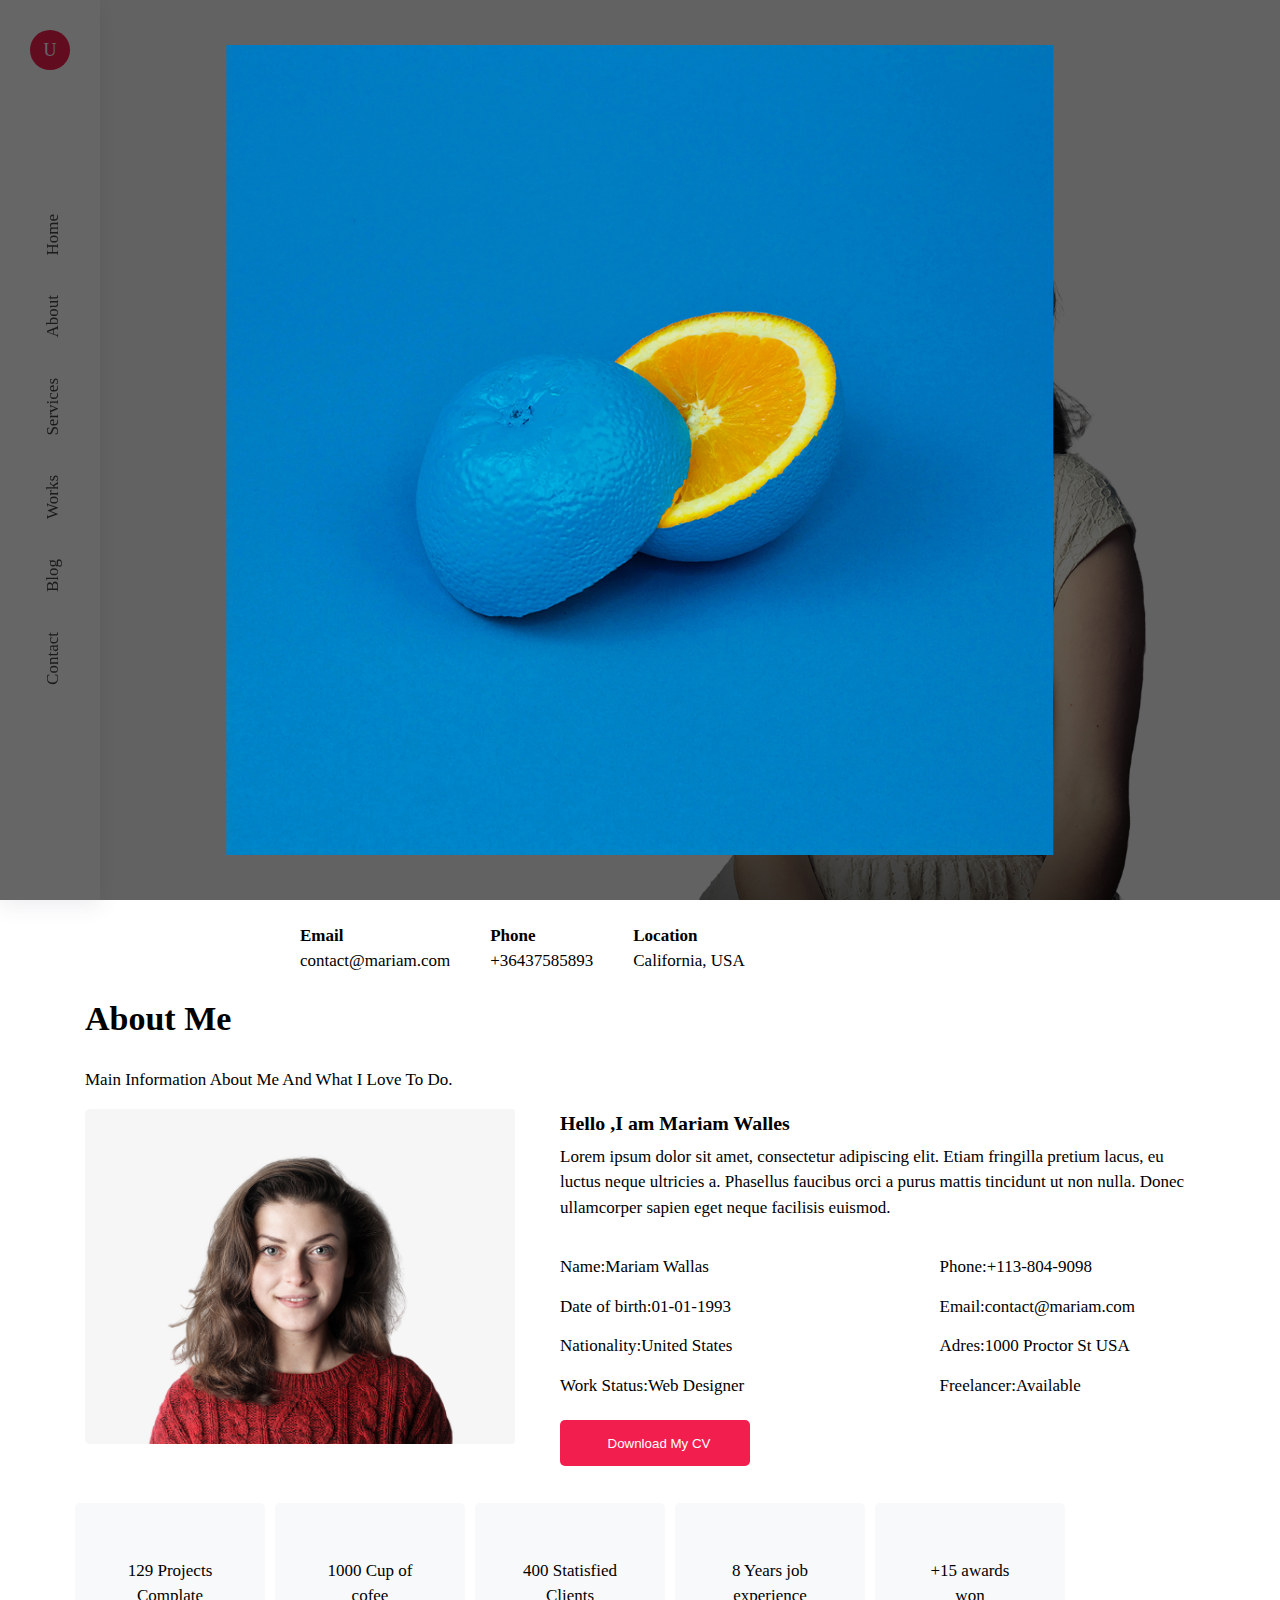
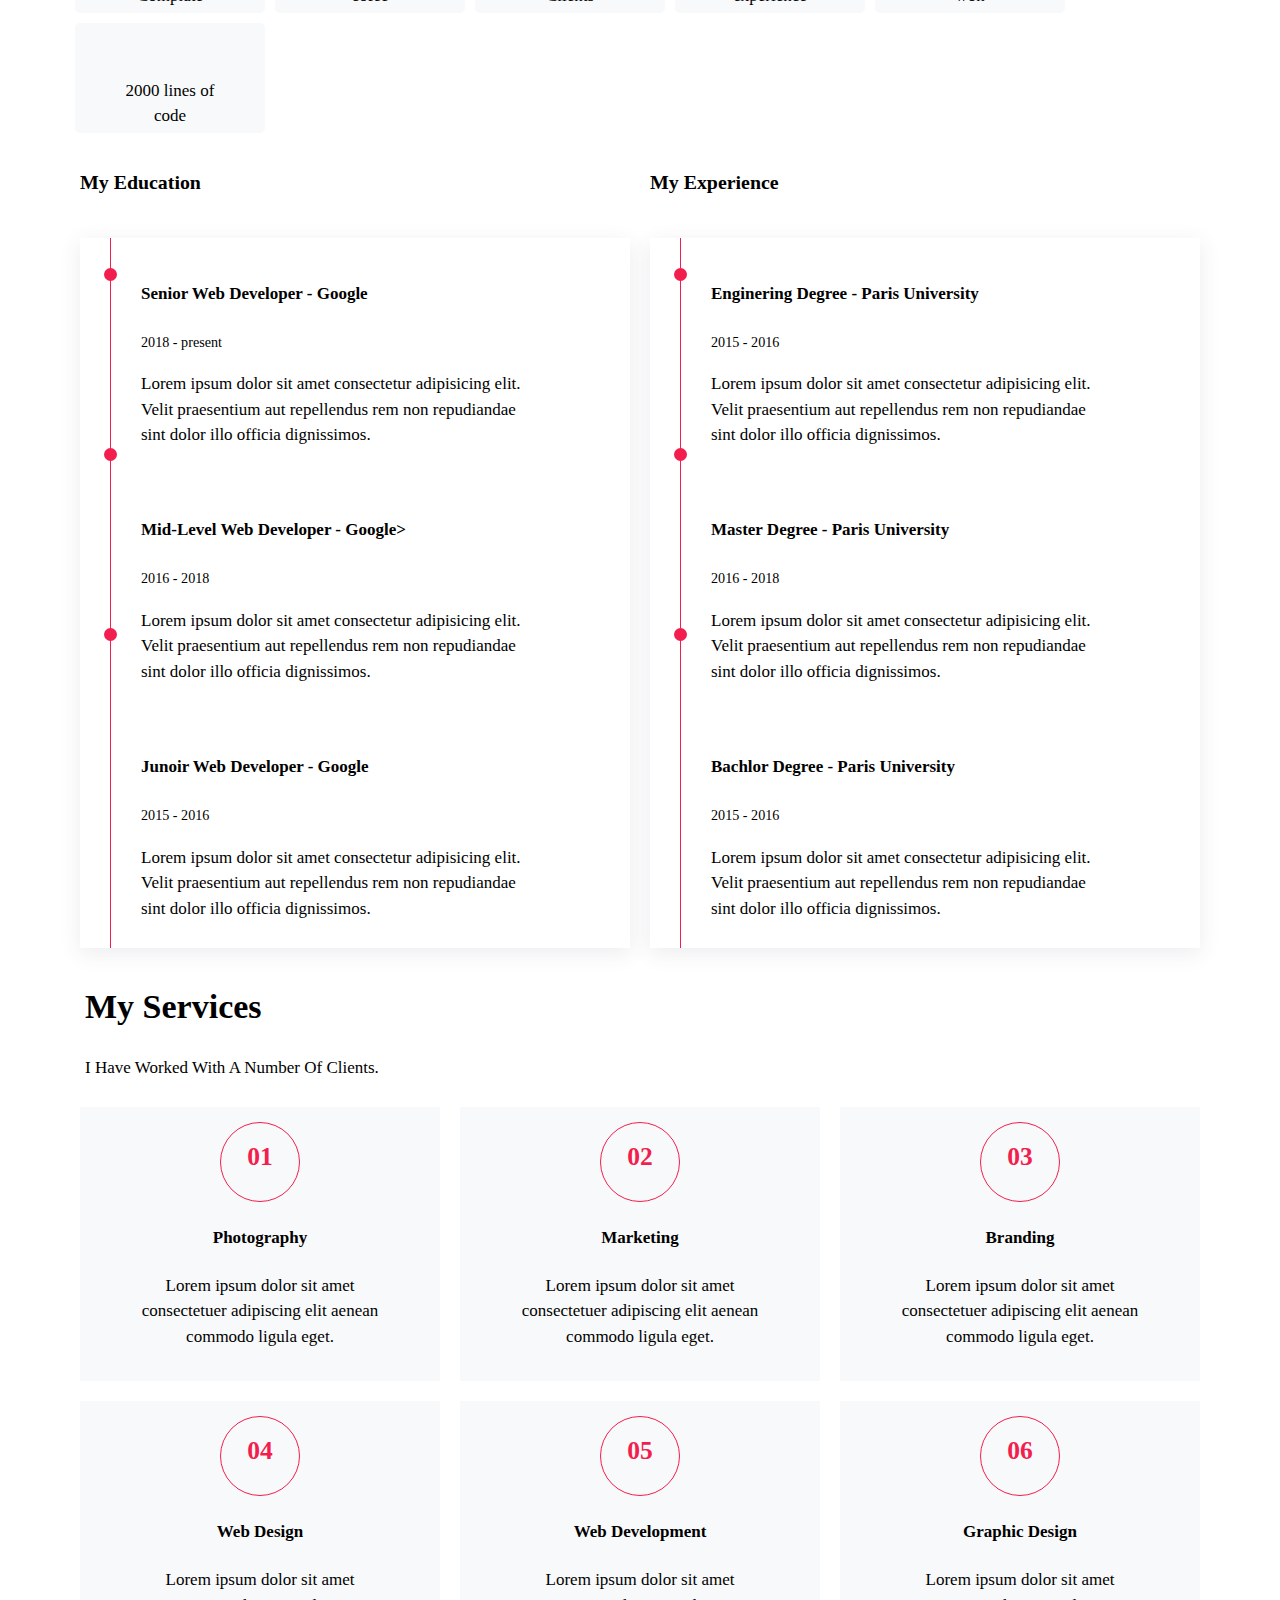
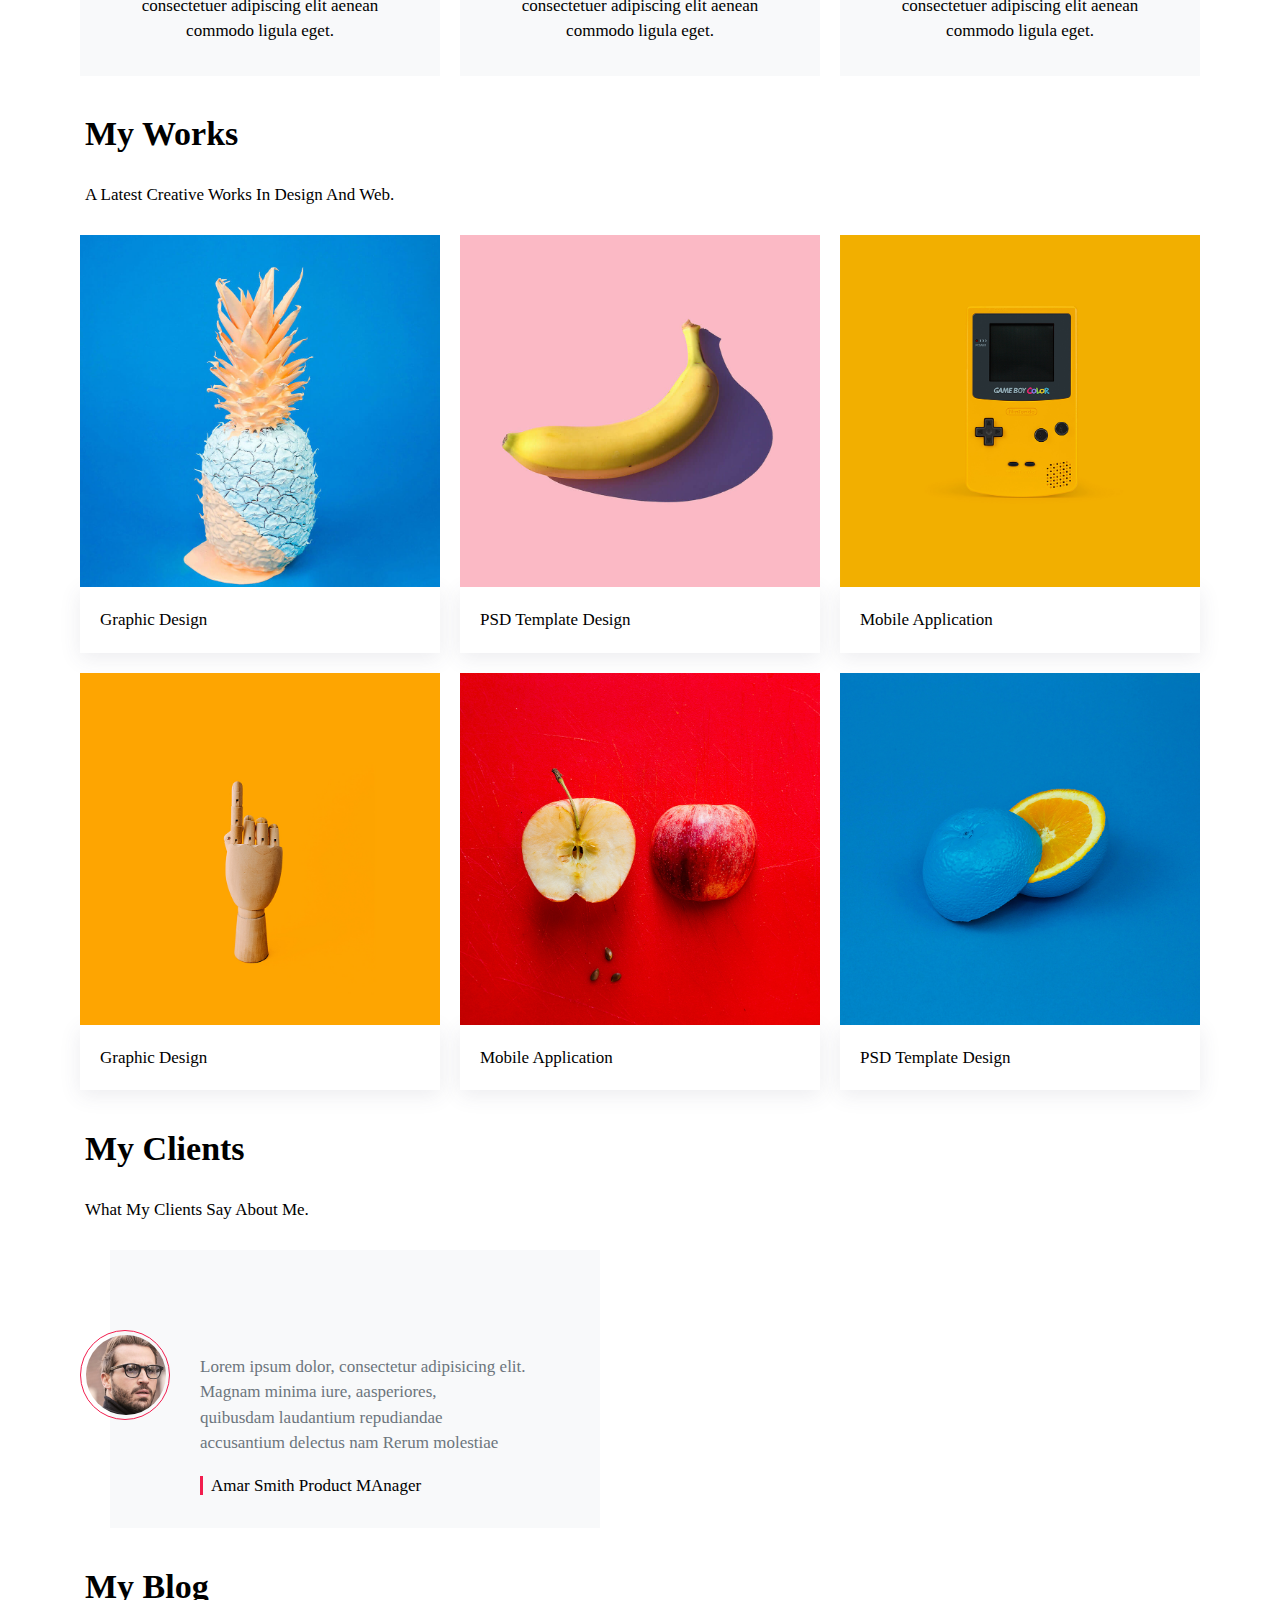
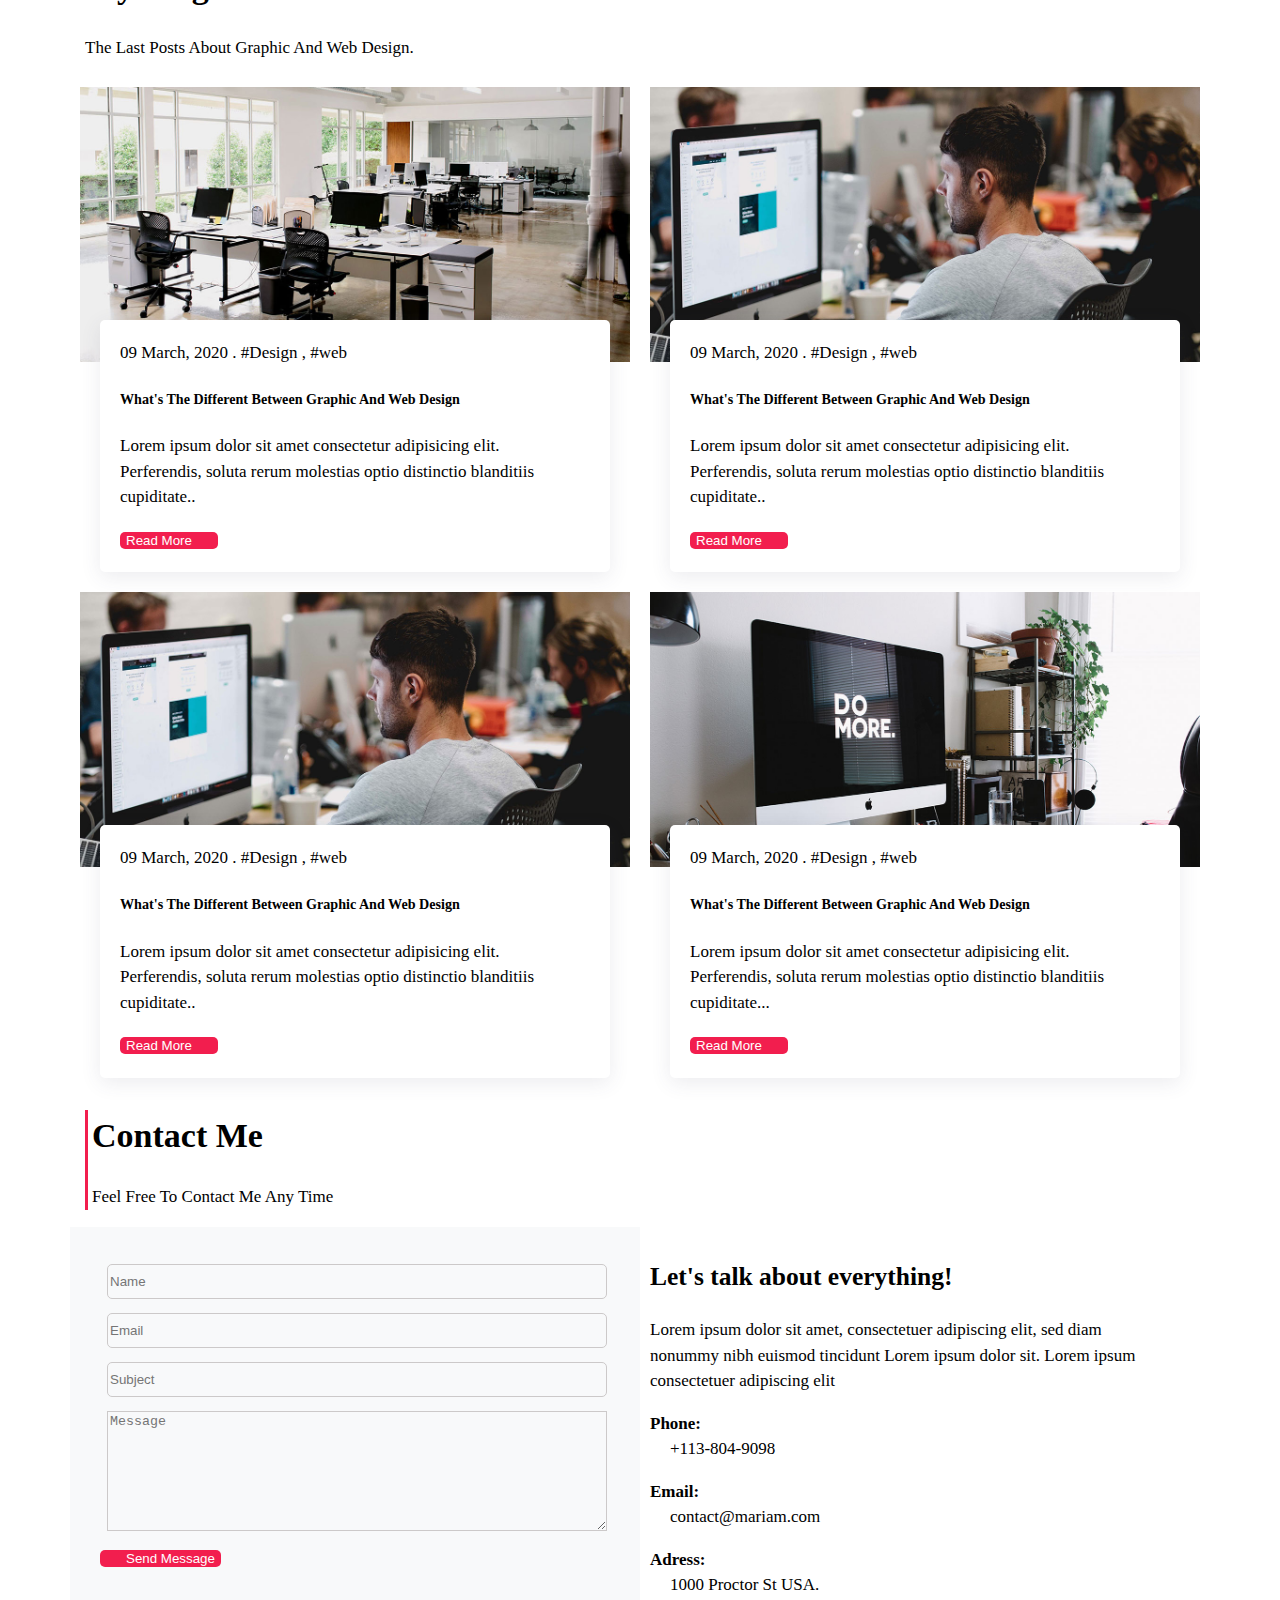
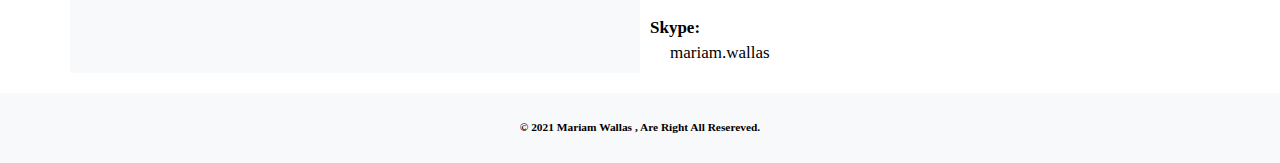
<file: layihe/index.html>
<!DOCTYPE html>
<html lang="en">
<head></head>
<meta charset="UTF-8">
<meta http-equiv="X-UA-Compatible" content="IE=edge">
<meta name="viewport" content="width=device-width, initial-scale=1.0">
<title>Document</title> 
<link href="https://cdn.jsdelivr.net/npm/bootstrap@5.0.0-beta2/dist/css/bootstrap.min.css" rel="stylesheet" integrity="sha384-BmbxuPwQa2lc/FVzBcNJ7UAyJxM6wuqIj61tLrc4wSX0szH/Ev+nYRRuWlolflfl" crossorigin="anonymous"> 
<link rel="stylesheet" href="https://cdnjs.cloudflare.com/ajax/libs/font-awesome/5.15.2/css/all.min.css" integrity="sha512-HK5fgLBL+xu6dm/Ii3z4xhlSUyZgTT9tuc/hSrtw6uzJOvgRr2a9jyxxT1ely+B+xFAmJKVSTbpM/CuL7qxO8w==" crossorigin="anonymous" />
<link rel="stylesheet" href="css/grid.css">
<link rel="stylesheet" href="css/stylee.css">
</head>

<body>
<!-- header start -->
<div class="header-left">
    <div class="header-container">
        <div class="logo">
            <div class="text">U</div>
        </div>
        <div class="menu">
            <ul>
                <li><a href="#">Contact</a></li>
                <li><a href="#">Blog</a></li>
                <li><a href="#">Works</a></li>
                <li><a href="#">Services</a></li>
                <li><a href="#">About</a></li>
                <li><a href="#">Home</a></li>
            </ul>
        </div>
        <div class="btn-share"> 
            <i class="fas fa-share-alt"></i>
        </div>
    </div>
</div>
<!--  header end -->
<section id="Home">
    <!-- image start -->
    <div class="image">
        <div class="image-container">
            <div class="image-icon"> 
                <i class="fab fa-facebook-f"></i>
                <i class="fab fa-instagram"></i>
                <i class="fab fa-twitter"></i>
                <i class="fab fa-behance"></i>
            </div>
            <!-- image-text start -->
            <div class="image-text">
                <div>Hi There,</div>
                <h1>I Am a Developer</h1> 
                <div>Lorem ipsum dolor sit amet consectetur adipisicing pretium <br>lacus. </div>
                <p><button><i class="fas fa-user"></i>More About Me</button></p>
            </div>  
            <!-- image-text end -->
            <!-- image-info start -->
            <div class="image-info">
                <div class="image-e">
                    <div><b>Email</b></div>
                    <div>contact@mariam.com</div>
                </div>
                <div class="image-p">
                    <div><b>Phone</b> </div>
                    <div>+36437585893</div> 
                </div>
                <div class="image-l">
                    <div><b>Location</b></div>
                    <div>California, USA</div>
                </div> 
            </div>
        </div>
    </div>
    <!-- image-info end -->
</section>
<!-- image end -->

<!-- main start -->

    <!-- about start -->
    <section id="about">
        <div class="container">
            <div class="row">
                <div class="col-12">
                    <div class="caption">
                        <h1>About Me</h1>
                        <p>Main Information About Me And What I Love To Do.</p>
                    </div>     
                </div>
            </div>
            <div class="row">
                <div class="col-5 col-sm-12 col-lg-5">
                    <img src="img/Screenshot_3.png" alt="">
                </div>
                <div class="col-7 col-sm-12 col-lg-7">
                    <div class="about-item">
                        <h3>Hello ,I am Mariam Walles</h3>
                        <p>Lorem ipsum dolor sit amet, consectetur adipiscing elit. Etiam fringilla pretium lacus, eu luctus neque ultricies a. Phasellus faucibus orci a purus mattis tincidunt ut non nulla. Donec ullamcorper sapien eget neque facilisis euismod. </p>
                        <div class="list">
                            <div class="li1">
                                <ul>
                                    <li>Name:Mariam Wallas</li>
                                    <li>Date of birth:01-01-1993</li>
                                    <li>Nationality:United States</li>
                                    <li>Work Status:Web Designer</li>
                                </ul>  
                            </div>
                            <div class="li2">
                                <ul>
                                    <li>Phone:+113-804-9098</li>
                                    <li>Email:contact@mariam.com</li>
                                    <li>Adres:1000 Proctor St USA</li>
                                    <li>Freelancer:Available</li>
                                </ul>
                            </div>
                        </div>
                        <p><button><i class="fas fa-cloud-download-alt"></i>Download My CV</button></p>
                    </div> 
                </div>
            </div>
            <div class="row features"> 
                <div class="col-2 about-me col-sm-6 col-md-4 col-lg-2 ">
                    <i class="fas fa-user"></i>
                    <p>129 Projects <br>Complate</p>
                </div>
                <div class="col-2 about-me col-sm-6 col-md-4 col-lg-2 ">
                    <i class="fas fa-mug-hot"></i>
                    <p>1000 Cup of <br>cofee</p>
                </div>
                <div class="col-2 about-me col-sm-6 col-md-4 col-lg-2 ">
                    <i class="fas fa-smile"></i>
                    <p>400 Statisfied<br>Clients</p>
                </div>
                <div class="col-2 about-me about-me col-sm-6 col-md-4 col-lg-2 ">
                    <i class="fas fa-certificate"></i>
                    <p>8 Years job <br>experience</p>
                </div>
            <div class="col-2 about-me col-sm-6 col-md-4 col-lg-2 ">
                <i class="fas fa-medal"></i>
                <p>+15 awards <br>won</p>
            </div>
            <div class="col-2 about-me col-sm-6 col-md-4 col-lg-2 ">
                <i class="fas fa-code"></i>
                <p>2000 lines of<br>code</p>
            </div>
        </div>
            <div class="row">
                <div class="col-6">
                    <h3>My Education</h3>  
                </div>
                <div class="col-6 ">
                    <h3 >My Experience</h3>
                </div>
            </div>
            <div class="row">    
                <div class="col-6 col-sm-12 col-lg-6">
                    <div class="timeline">
                        <div class="timeline-item">
                            <div class="timeline-circle1"></div>
                                <div class="timeline-text">   
                                    <h4>Senior Web Developer - Google</h4>
                                    <small>2018 - present</small>
                                    <p>Lorem ipsum dolor sit amet consectetur adipisicing elit. <br> Velit praesentium aut repellendus rem non repudiandae <br> sint dolor illo officia dignissimos.</p>
                                </div>
                            <div class="timeline-circle2"></div>
                            <div class="timeline-text">
                                <h4>Mid-Level Web Developer - Google></h4>
                                <small>2016 - 2018</small>
                                <p>Lorem ipsum dolor sit amet consectetur adipisicing elit. <br> Velit praesentium aut repellendus rem non repudiandae <br> sint dolor illo officia dignissimos.</p>
                            </div>
                            <div class="timeline-circle3"></div>
                            <div class="timeline-text">
                                <h4>Junoir Web Developer - Google</h4>
                                <small>2015 - 2016</small>
                                <p>Lorem ipsum dolor sit amet consectetur adipisicing elit. <br> Velit praesentium aut repellendus rem non repudiandae <br> sint dolor illo officia dignissimos.</p>
                            </div>  
                        </div>
                    </div>  
                </div>
                <div class="col-6  col-sm-12 col-lg-6">
                    <div class="timeline"> 
                        <div class="timeline-item">
                            <div class="timeline-circle1"></div> 
                            <div class="timeline-text">
                                <h4>Enginering Degree - Paris University</h4>
                                <small>2015 - 2016</small>
                                <p>Lorem ipsum dolor sit amet consectetur adipisicing elit. <br> Velit praesentium aut repellendus rem non repudiandae <br> sint dolor illo officia dignissimos.</p>
                            </div>
                            <div class="timeline-circle2"></div>
                            <div class="timeline-text">
                                <h4>Master Degree - Paris University</h4>
                                <small>2016 - 2018</small>
                                <p>Lorem ipsum dolor sit amet consectetur adipisicing elit. <br> Velit praesentium aut repellendus rem non repudiandae <br> sint dolor illo officia dignissimos.</p>
                            </div>
                            <div class="timeline-circle3"></div>
                            <div class="timeline-text">
                                <h4>Bachlor Degree - Paris University</h4>
                                <small>2015 - 2016</small>
                                <p>Lorem ipsum dolor sit amet consectetur adipisicing elit. <br> Velit praesentium aut repellendus rem non repudiandae <br> sint dolor illo officia dignissimos.</p>
                            </div>  
                        </div>
                    </div>
                </div>
            </div>    
        </div>      
        <!-- timeline -->
    </section>
    <!-- about end -->

    <!-- Services start -->
    <section id="services">
        <div class="container">
            <div class="row">
                <div class="col">
                    <div class="caption">
                        <h1>My Services</h1>
                        <p>I Have Worked With A Number Of Clients.</p>
                    </div>
                </div>
            </div>
            <div class="row">
                <div class="col-4  col-md-6 col-sm-12 col-lg-4 ">
                    <div class="services-items">
                        <div class="services-circle">
                            <h2>01</h2>
                        </div>
                        <div class="services-text">
                            <h4>Photography</h4>
                            <p>Lorem ipsum dolor sit amet <br> consectetuer adipiscing elit aenean <br> commodo ligula eget.</p>
                        </div>
                    </div>
                </div>
                <div class="col-4 col-md-6 col-sm-12 col-lg-4 ">
                    <div class="services-items">
                        <div class="services-circle">
                            <h2>02</h2>
                        </div>
                        <div class="services-text">
                            <h4>Marketing</h4>
                            <p>Lorem ipsum dolor sit amet <br> consectetuer adipiscing elit aenean <br> commodo ligula eget.</p>
                        </div>
                    </div>
                </div>
                <div class="col-4 col-md-6 col-sm-12 col-lg-4 ">
                    <div class="services-items">
                        <div class="services-circle">
                            <h2>03</h2>
                        </div>
                        <div class="services-text">
                            <h4>Branding</h4>
                            <p>Lorem ipsum dolor sit amet <br> consectetuer adipiscing elit aenean <br> commodo ligula eget.</p>
                        </div>
                    </div>
                </div>
                <div class="col-4 col-md-6 col-sm-12 col-lg-4">
                    <div class="services-items">
                        <div class="services-circle">
                            <h2>04</h2>
                        </div>
                        <div class="services-text">
                            <h4>Web Design</h4>
                            <p>Lorem ipsum dolor sit amet <br> consectetuer adipiscing elit aenean <br> commodo ligula eget.</p>
                        </div>
                    </div>
                </div>
                <div class="col-4 col-md-6 col-sm-12 col-lg-4">
                    <div class="services-items">
                        <div class="services-circle">
                            <h2>05</h2>
                        </div>
                        <div class="services-text">
                            <h4>Web Development</h4>
                            <p>Lorem ipsum dolor sit amet <br> consectetuer adipiscing elit aenean <br> commodo ligula eget.</p>
                        </div>
                    </div>
                </div>
                <div class="col-4 col-md-6 col-sm-12 col-lg-4">
                    <div class="services-items">
                        <div class="services-circle">
                            <h2>06</h2>
                        </div>
                        <div class="services-text">
                            <h4>Graphic Design</h4>
                            <p>Lorem ipsum dolor sit amet <br> consectetuer adipiscing elit aenean <br> commodo ligula eget.</p>
                        </div>
                    </div>
                </div>    
            </div>
        </div>
    </section>
    <!-- Services bolmesi end -->

    <!-- works start -->
    <section id="works">
        <div class="container">
            <div class="row">
                <div class="col">
                    <div class="caption">
                        <h1>My Works</h1>
                        <p>A Latest Creative Works In Design And Web.</p>
                    </div>
                </div>
            </div>
            <div class="row">
                <div class="col-4 col-md-6 col-sm-12 col-lg-4" >
                    <div class="works-image">
                        <img src="img/1.jpg"  alt="" onclick="showBigImage(this)">
                    </div>
                    <div class="works-text"> 
                        <div>Graphic Design</div>
                        <i class="fas fa-external-link-alt"></i>
                    </div>
                   
                </div>
                <div class="col-4 col-md-6 col-sm-12 col-lg-4">
                    <div class="works-image">
                        <img src="img/2.jpg" alt="" onclick="showBigImage(this)"> 
                    </div>
                    <div class="works-text"> 
                        <div>PSD Template Design</div>
                        <i class="fas fa-external-link-alt"></i>
                    </div>
                </div>
                <div class="col-4 col-md-6 col-sm-12 col-lg-4">
                    <div class="works-image">
                        <img src="img/3.jpg" alt="" onclick="showBigImage(this)">
                    </div>
                    <div class="works-text">
                        <div>Mobile Application</div>
                        <i class="fas fa-external-link-alt"></i>
                    </div>
                </div>
                <div class="col-4 col-md-6 col-sm-12 col-lg-4">
                    <div class="works-image">
                        <img src="img/4.jpg" alt="" onclick="showBigImage(this)">
                    </div>
                    <div class="works-text"> 
                        <div>Graphic Design</div>
                        <i class="fas fa-external-link-alt"></i>
                    </div>
                </div>
                <div class="col-4 col-md-6 col-sm-12 col-lg-4">
                    <div class="works-image">
                        <img src="img/5.jpg" alt="" onclick="showBigImage(this)"> 
                    </div>
                    <div class="works-text"> 
                        <div>Mobile Application</div>
                        <i class="fas fa-external-link-alt"></i>
                    </div>
                </div>
                <div class="col-4 col-md-6 col-sm-12 col-lg-4">
                    <div class="works-image">
                        <img src="img/6.jpg" alt="" onclick="showBigImage(this)">
                    </div>
                    <div class="works-text"> 
                        <div>PSD Template Design</div>
                        <i class="fas fa-external-link-alt"></i>
                    </div>
                </div>  
            </div>
        </div>
    </section>
    <div class="overlay">
                    <div class="close" onclick="closeOverlay(this)">
                        <i class="fas fa-times"></i>
                    </div>
                    <img src="img/6.jpg" alt="">  
         </div> 
    <!-- works end -->

    <!-- clients start -->
    <section id="Clients">
        <div class="container">
            <div class="row">
                <div class="col">
                    <div class="caption">
                        <h1>My Clients</h1>
                        <p>What My Clients Say About Me.</p>
                    </div>
                </div>
            </div>
            <div class="row">
                <div class="col-6 col-sm-12 col-lg-6 ">
                    <div class="clients-container">
                        <div class="clients-content">
                            <div class="logo-circle"><p class="clients-logo"><i class="fas fa-quote-right"></i></p></div> 
                            <p class="clients-text">Lorem ipsum dolor,  consectetur adipisicing elit. <br> Magnam minima iure, aasperiores, <br> quibusdam  laudantium repudiandae <br> accusantium delectus nam  Rerum molestiae </p> 
                            <div class="clients-name">
                                <span class="name">Amar Smith</span>
                                <span class="dot"></span>
                                <span class="writer"> Product MAnager</span>
                            </div> 
                        </div>
                        <div class="clients-circle"></div>
                        <div class="clients-image"></div>
                    </div>       
                </div>
            </div>
        </div>
    </section>
    <!-- clients end -->

    <!-- blog start -->
    <section id="Blog">
        <div class="container">
            <div class="row">
                <div class="col-12">
                    <div class="caption">
                        <h1>My Blog</h1>
                        <p>The Last Posts About Graphic And Web Design.</p>
                    </div> 
                </div>
            </div>
            <div class="row">
                <div class="col-6 col-sm-12 col-md-6">
                    <div class="mainbox">
                        <img src="img/1 (1).jpg" alt="">
                        <div class="innerbox">
                        <div class="time">09 March, 2020 . #Design , #web</div> 
                        <h5 class="title"><strong>What's The Different Between Graphic And Web Design</strong></h5>
                        <p class="text">Lorem ipsum dolor sit amet consectetur adipisicing elit. <br> Perferendis, soluta rerum molestias optio distinctio blanditiis <br> cupiditate..</p>
                        <button>Read More <i class="fas fa-long-arrow-alt-right"></i> </button>
                        </div>
                    </div>
                </div>
                <div class="col-6  col-sm-12 col-md-6 ">
                    <div class="mainbox">
                        <img src="img/2 (1).jpg" alt="">
                        <div class="innerbox">
                            <div class="time">09 March, 2020 . #Design , #web</div> 
                            <h5 class="title"> <strong>What's The Different Between Graphic And Web Design</strong> </h5>
                            <p class="text">Lorem ipsum dolor sit amet consectetur adipisicing elit. <br> Perferendis, soluta rerum molestias optio distinctio blanditiis <br> cupiditate..</p>
                            <button>Read More <i class="fas fa-long-arrow-alt-right"></i> </button>
                        </div>
                    </div>
                </div>
                <div class="col-6  col-sm-12 col-md-6">
                    <div class="mainbox">
                        <img src="img/2 (1).jpg" alt="">
                        <div class="innerbox">
                            <div class="time">09 March, 2020 . #Design , #web</div> 
                            <h5 class="title"><strong>What's The Different Between Graphic And Web Design</strong></h5>
                            <p class="text">Lorem ipsum dolor sit amet consectetur adipisicing elit. <br> Perferendis, soluta rerum molestias optio distinctio blanditiis <br> cupiditate..</p>
                            <button>Read More <i class="fas fa-long-arrow-alt-right"></i> </button>
                        </div>
                    </div>
                </div>
                <div class="col-6  col-sm-12 col-md-6">
                    <div class="mainbox">
                        <img src="img/3 (1).jpg" alt="">
                        <div class="innerbox">
                            <div class="time">09 March, 2020 . #Design , #web</div> 
                            <h5 class="title"><strong>What's The Different Between Graphic And Web Design</strong></h5>
                            <p class="text">Lorem ipsum dolor sit amet consectetur adipisicing elit. <br> Perferendis, soluta rerum molestias optio distinctio blanditiis <br> cupiditate...</p>
                            <button>Read More <i class="fas fa-long-arrow-alt-right"></i> </button>
                        </div>
                    </div>
                </div>
            </div>
        </div>
    </section>
    <!-- blog end -->

    <!-- contact start -->
    <section id="contact">
        <div class="container">
            <div class="row">
                <div class="col-12">
                    <div class="contact-caption">
                        <h1> Contact Me</h1>
                        <p>Feel Free To Contact Me Any Time</p>
                    </div> 
                </div>
            </div>
            <div class="row">
                <div class="col-6 contact-form col-sm-12 col-lg-6">
                    <form action="#">
                        <div><input type="text" placeholder="Name"></div>
                        <div><input type="text" placeholder="Email"></div>
                        <div><input type="text" placeholder="Subject"></div>
                        <div><textarea cols="30" rows="10" placeholder="Message"></textarea></div>
                        <div><button><i class="fas fa-paper-plane"></i>Send Message</button></div>  
                </div> 
                    <div class="col-6  col-sm-12 col-lg-6">
                        <h2>Let's talk about everything!</h2>
                        <p> Lorem ipsum dolor sit amet, consectetuer adipiscing elit, sed diam<br>nonummy nibh euismod tincidunt  Lorem ipsum dolor sit. Lorem ipsum <br>consectetuer adipiscing elit</p>
                        <div><b>Phone:</b></div>
                        <div><i class="fas fa-phone-alt"></i>+113-804-9098</div>
                        <p><div><b>Email:</b></div>
                        <div><i class="fas fa-envelope"></i>contact@mariam.com</div></p>
                        <p><div><b>Adress:</b></div>
                        <div><i class="fas fa-map-marker-alt"></i>1000 Proctor St USA.</div></p>
                        <p><div><b>Skype:</b></div>
                        <div><i class="fab fa-skype"></i>mariam.wallas</div></p>
                    </div>
            </div>
        </div>
    </section>
    <section id="finish">
        <div class="row">
            <div class="col-12 end">
                <h6>© 2021 Mariam Wallas , Are Right All Resereved.</h6>
            </div>
        </div>
    </section>
 
    
<!-- contact end -->
<!-- main end -->


<script src="js/script.js"></script>
</body>
</html>
</file>
<file: tasks/week2day1-5/index.html>
<!DOCTYPE html>
<html lang="en">
<head>
    <link rel="stylesheet" href="css/style.css">
    <meta charset="UTF-8">
    
   
    <title>Document</title>
</head>
<body>
    

    <div class="box"> </div>


</body>
</html>
</file>
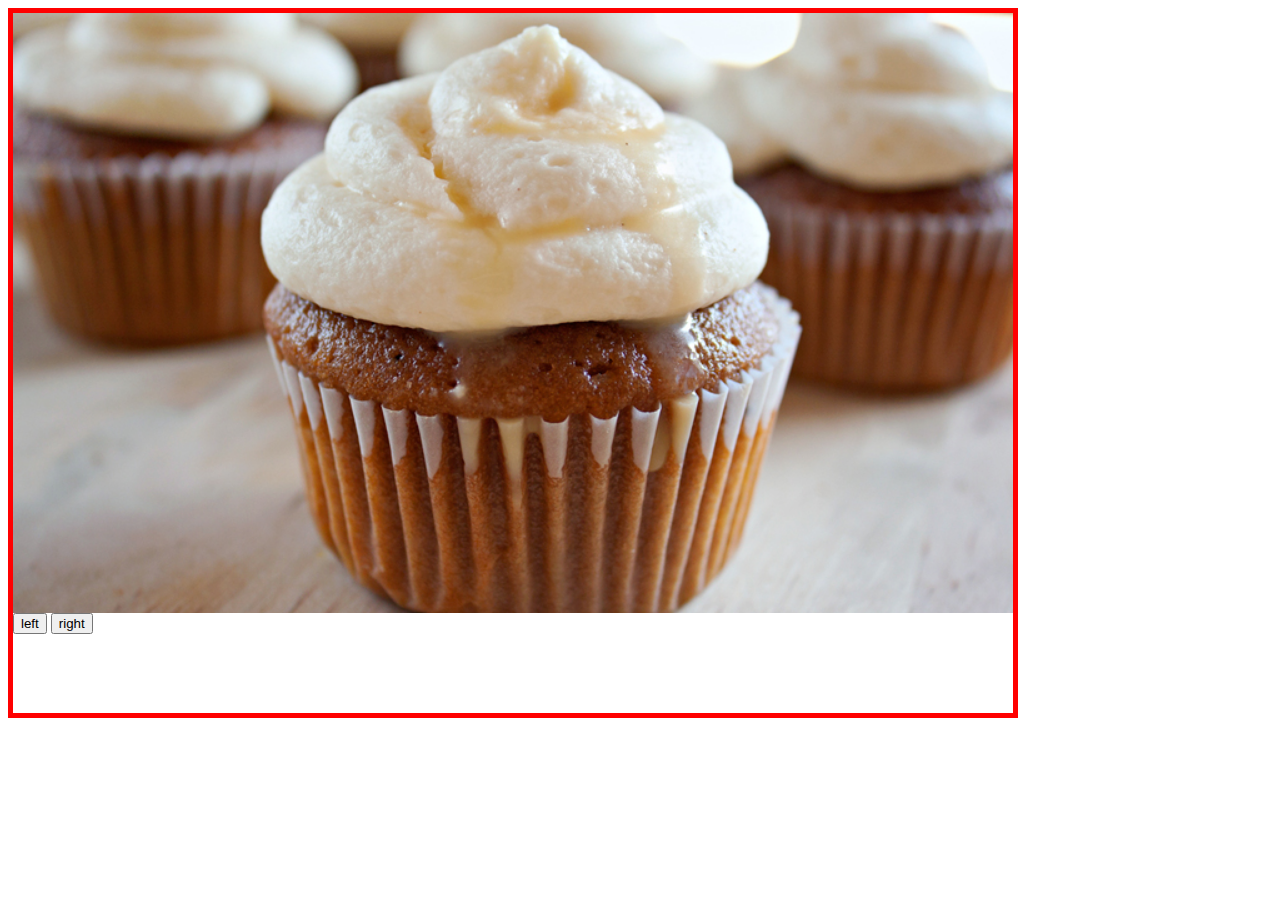
<file: tasks/week7 day1/index.html>
<!DOCTYPE html>
<html lang="en">
<head>
    <meta charset="UTF-8">
    <meta http-equiv="X-UA-Compatible" content="IE=edge">
    <meta name="viewport" content="width=device-width, initial-scale=1.0">
    <title>Document</title>
    <link rel="stylesheet" href="css/style.css">
  
</head>
<body>

<div class="slider">
    <div class="slide-content">
        <div class="slide">
            <img src="img/1.jpg" alt="">
        </div>
        <div class="slide">
            <img src="img/2.jpg" alt="">
        </div>
        <div class="slide">
            <img src="img/3.jpg" alt="">
        </div>
        <div class="slide">
            <img src="img/4.jpg" alt="">
        </div>
    </div>
    <div class="slide-controls">
        <button class="btn-left" id="left" >left</button>
        <button class="btn-right" id="right" >right</button>
    </div>
</div>











    <script src="js/script.js"></script>
</body>
</html>
</file>
<file: layihe/css/stylee.css>
body{
  font-size: 17px;
  line-height: 1.5;
  margin: 0px;
  padding: 0px;}
  .logo, .timeline-circle1, .timeline-circle2, .timeline-circle3,  .image-container button, .about-item  button, .col-6 button,  .contact-item button, .contact-form button .col-6 button{
    background-color: #f21e4e;
  }
.about-me, .services-items, .col-6 input, .col-6 textarea, .contact-form, .end, .clients-container{
  background-color: #f8f9fa;
}
.innerbox,.services-items:hover,.works-text, .header-left, .timeline{
  box-shadow: 0px 5px 20px 0px rgb(69 67 96 / 10%);
} 
.image-container button, .about-item  button, .logo, .col-6 button, .contact-item button, .contact-form button{
  color: white;
}
.timeline-circle1, .timeline-circle3, .timeline-circle2, .logo, .services-circle, .clients-image, .dot, .clients-circle, .logo-circle {
border-radius: 50%;
}
.header-left, .services-items:hover, .innerbox {
   background-color: white;
}
.col-5 img, .image-container button, .about-item  button, .innerbox, .col-6 button, .about-me, .mainbox, .services-text,.contact-form button, .form, .contact-item button, .col-6 input {
  border-radius: 5px;
}
.works-text i, .services-circle h2, .logo-circle,ul li:hover a, .clients-circle {
  color:  #f21e4e;
}
.header-left{
  height: 100vh;
  width: 100px;
  z-index: 1;
  position: fixed;
}
.header-container{ 
  padding-top: 50px;
  height: 100vh;
  text-align: center;
}
.logo{
  font-weight: 450;
  position: absolute;
  top: 30px;
  left: 0px;
  right: 0px;
  text-align: center;
  border-color: #f21e4e;
  width: 40px;
  height: 40px;
  margin: auto;
  font-weight: 500;
  line-height: 40px;
  font-size: 18px;
}
.header-left ul{
  list-style-type: none;
  display: flex;
  flex-direction: column-reverse;
  justify-content: center;
  width: 50px;
  height: 85vh;
}
ul li a{
  color: #454545;
  font-weight: 500;   
  font-size: 17px;
  writing-mode: vertical-rl;
  transform: rotate(180deg);
  display: flex;
  justify-content: center;
  list-style: none;
  text-decoration: none;
  margin: 20px 0px;
}
ul li:hover a{
  list-style-type: circle
}
/* image start */
.image{
  background-image: url(../img/bg.jpg);
  background-size: cover;
  background-position: center center;
  position: relative;
  background-repeat: no-repeat;
  max-width: 100%;
  height: 100vh;
  object-fit: cover;
}
.image-container{
  padding-left: 300px;
  height: 100vh;
  height: 100%;
   /* display: flex;
  flex-direction: column;
  align-items: center;  */
 /* position: absolute;
  top: 30px;
  left: 0px;
transform: translateX(110%); */
} 
.image-icon{
   padding-right:320px;
  padding-top: 30px;
  margin-bottom: 200px; 
}
.image-icon i{
  padding-right: 15px;
  padding-top: 20px;
}
.image-text{
 padding: 110px 0px; 
}
.image-container button:hover{
  background-color: rgb(52, 52, 77);
}
.image-container button{
  transition-duration: 500ms;
  width: 190px;
  height: 40px;
  text-decoration: none;
  border: none;
}
.image-text button{
margin: 30px 0px 100px 0px;
}
.image button i{
  padding-right: 10px;
}
.image-info{
  margin-top: 70px;
  display: flex;
}
.image-p{
  padding: 0px 40px;
}
/* image end */

/* about  start */
.timeline{
  position: relative;
  position: relative;
}
.timeline-text{
  border-left:1px solid #f21e4e;
  padding:20px 0px 10px 30px;
}
.timeline-item{
  margin-left: 30px;
}
.timeline-circle1{
  position: absolute;
  top: 30px;
  left: 24px;
  height: 13px;
  width: 13px;
}
.timeline-circle2{
  position: absolute;
  top: 210px;
  left: 24px;
  height: 13px;
  width: 13px;
}
.timeline-circle3{
  position: absolute;
  top: 390px;
  left: 24px;
  height: 13px;
  width: 13px;
}

.about-item ul{
  margin: 10px 0px;}
.about-item p :hover{
  background-color: rgb(52, 52, 77);
}
.features{
  margin-top: 15px;
}
#about{
  padding: 70px 40px 0px 40px ;
}
.li2{
  padding-right: 60px;
}
.container{
  margin-left: auto;
  margin-right: auto;
}
.section-heading{
  margin: 75px 0px 30px  0px;
}
.header-h2{
  margin-right:390px;
}
.col-6 image {
  background-position: cover;
}
.about-item caption{
  display: flex;
  align-items: start;
}
.about-item ul{
  padding: 0px;
}
.about-item ul li{
  padding: 7px 0px;
  text-decoration: none;
  list-style: none;
}
.about-item  button {
  padding: 0px;
  width: 190px;
  height: 46px;
  text-decoration: none;
  border: none;
}
.about-item p{
  margin-top: 5px;
}
.about-item button i{
  margin-right: 8px;
}
.col-5{
  object-fit: cover;
}
.col-7 h3{
  margin: 0px;
}
.col {
  display: flex;
  justify-content: space-between;
}
/* .col-7{
margin-left: 90px;} */
.list{
  display: flex;
  justify-content: space-between;
}
.about-me i{
  padding-left: 50px;
  padding: 10px 0px 0px 70px;
  margin-bottom: 15px;
  font-size: 25px;
}
.about-me p{
  text-align: center;
}
.about-me {
  margin: 5px;
  height:110px;
  line-height: 1,5;
}
.small-caption{
  display: flex;
  justify-content:space-between;  
  padding-left: 10px;
}
/* about end */

/* works start */

.works-image{
  overflow: hidden;
}
.works-text{
  padding: 20px;
  display: flex;
  justify-content: space-between;
}
.works-image:hover img{
  transform: scale(1.2);
}
.works-image img{
  display: block;
  position: relative;
  object-fit: cover;
  transition: all .3s linear;
}
.overlay{
  width: 100%;
  height: 100%;
  position: absolute;
  left: 0px;
  top: 0px;
  z-index: 1;
  background: rgb(0, 0, 0, .6);
}
.overlay img{
  height: 90%;
  object-fit: cover;
  position: absolute;
  left: 50%;
  top: 50%;
  transform: translate(-50%, -50%);
}
.close{
  position: absolute;
  cursor: pointer;
  left: 50px;
  top: 15px;
  color: white;
}
/* works end */

/* services start */
.h6{
  margin-top: 0px;}
.services-circle{     
  width: 80px;
  height: 80px;
  background-color: transparent;
  margin: auto;
  border: 1px solid #f21e4e;
  text-align: center;
}

.services-circle h2{
  margin-top: 15px;
  text-align: center;
}
.services-text{
  text-align: center;}
.services-items{
  transition-duration: 500ms;
  padding: 15px 0px;
 }
.services-items:hover{
  transform: translateY(-12px);
}
.col-4{
  padding: 10px;
}
.col-4 img{
  max-width: 100%;
  height: auto;
}
/* services end */

/* blog */
.mainbox:hover{
  transform: translateY(-12px);
}
.mainbox{
  transition-duration: 500ms;
}
.col-6 button{
  text-decoration: none;
  border: none;
}
.col-6{
  padding: 10px;
}
.mainbox img{
  max-width: 100%;
  height: auto;}
.innerbox{
  position: relative;
  margin: -50px 20px auto 20px;
  padding: 20px;
  }
.innerbox title{  
  line-height: 1.5;
  font-weight: 500;}
/* blog end */
/* contact start */
.contact-info{
  padding:0px 0px 30px 15px  ;
}
.contact-form{
  margin-bottom: 20px;
  padding: 30px;
}
.contact-caption{
  border-left: 3px solid #f21e4e;
  padding-left: 4px;
}
.contact-form button{
  border: none;
}
.form{
  padding: 30px;
  }
.contact-item h2{
  margin-top: 0px;}
.contact-item button{
  margin: 7px;
  width: 160px;
  height: 40px;
  text-decoration: none;
  border: none;}
.col-6 input{
  outline: none;
  margin: 7px;
  border: 1px solid rgb(204, 201, 201);
  width: 500px;
  height: 35px;
}
.col-6 textarea{
  border: 1px solid rgb(204, 201, 201);
  outline: none;
  margin: 7px;
  width: 500px;
  height: 120px;}
.col-6 i{
  margin: 10px;}
/* clients start */
.clients-container{
  margin: 0px 30px;
}
.clients-content{
  position: relative;
  padding: 30px 10px 30px 90px;
}
.logo-circle{
  width: 40px;
  height: 40px;
  border-color: 1px solid #f21e4e;
}
.clients-circle{
  border: 1px solid #f21e4e;
  border-color: 1px solid #f21e4e;
  width: 90px;
  height: 90px;
  position: absolute;
  left: 10px;
  top: 90px;
}
.name{
  border-left: 3px solid #f21e4e;
  padding-left: 8px;
}
.clients-image{
  background-repeat: no-repeat;
  object-fit: cover;
  background-image:url(../img/12.png);
  background-position: center;
  width: 80px;
  height: 80px;
  position: absolute;
  left: 16px;
  top: 95px;
}
.clients-text{
  color:#6c757d;
}
.dot{
  background-color: #929292;
  width: 5px;
  height: 5px;
}
/* clients end */
.end{
  display: flex;
  justify-content: center;
  text-align: center;
}
</file>
<file: tasks/week2day1-5/css/style.css>
.box {
   width: 255px;
   height: 40px;
   border-top: 45px solid blue;
   background-color:red;
   border-bottom: 45px solid green;
   margin: 100px 50px 50px 100px;
   }
</file>
<file: tasks/week7 day1/css/style.css>
.slider{
    position: relative;
    overflow: hidden;
    border: 5px solid red;
    width: 1000px;
    height: 700px;
}
.slide-content{
    transition: all .3s ease;
}
.slide img{
    object-fit: cover;
    width: 1000px;
    height: 600px;   
}
.slide-content{
    display: flex;
    width: 1000px;
    height: 600px;
}
.slide-controls{

}
</file>
<file: layihe/css/grid.css>
/*!
 * Bootstrap Grid v4.0.0 (https://getbootstrap.com)
 * Copyright 2011-2018 The Bootstrap Authors
 * Copyright 2011-2018 Twitter, Inc.
 * Licensed under MIT (https://github.com/twbs/bootstrap/blob/master/LICENSE)
 */

 @-ms-viewport {
    width: device-width;
}

html {
    box-sizing: border-box;
    -ms-overflow-style: scrollbar;
}

*,
*::before,
*::after {
    box-sizing: inherit;
}

.container {
    width: 100%;
    padding-right: 15px;
    padding-left: 15px;
    margin-right: auto;
    margin-left: auto;
}


/* col-sm-3 */

@media (min-width: 576px) {
    .container {
        max-width: 540px;
    }
}


/* col-md-3 */

@media (min-width: 768px) {
    .container {
        max-width: 720px;
    }
}


/* col-lg */

@media (min-width: 992px) {
    .container {
        max-width: 960px;
    }
}

@media (min-width: 1200px) {
    .container {
        max-width: 1140px;
    }
}

.container-fluid {
    width: 100%;
    padding-right: 15px;
    padding-left: 15px;
    margin-right: auto;
    margin-left: auto;
}

.row {
    display: -webkit-box;
    display: -ms-flexbox;
    display: flex;
    -ms-flex-wrap: wrap;
    flex-wrap: wrap;
    margin-right: -15px;
    margin-left: -15px;
}

.no-gutters {
    margin-right: 0;
    margin-left: 0;
}

.no-gutters>.col,
.no-gutters>[class*="col-"] {
    padding-right: 0;
    padding-left: 0;
}

.col-1,
.col-2,
.col-3,
.col-4,
.col-5,
.col-6,
.col-7,
.col-8,
.col-9,
.col-10,
.col-11,
.col-12,
.col,
.col-auto,
.col-sm-1,
.col-sm-2,
.col-sm-3,
.col-sm-4,
.col-sm-5,
.col-sm-6,
.col-sm-7,
.col-sm-8,
.col-sm-9,
.col-sm-10,
.col-sm-11,
.col-sm-12,
.col-sm,
.col-sm-auto,
.col-md-1,
.col-md-2,
.col-md-3,
.col-md-4,
.col-md-5,
.col-md-6,
.col-md-7,
.col-md-8,
.col-md-9,
.col-md-10,
.col-md-11,
.col-md-12,
.col-md,
.col-md-auto,
.col-lg-1,
.col-lg-2,
.col-lg-3,
.col-lg-4,
.col-lg-5,
.col-lg-6,
.col-lg-7,
.col-lg-8,
.col-lg-9,
.col-lg-10,
.col-lg-11,
.col-lg-12,
.col-lg,
.col-lg-auto,
.col-xl-1,
.col-xl-2,
.col-xl-3,
.col-xl-4,
.col-xl-5,
.col-xl-6,
.col-xl-7,
.col-xl-8,
.col-xl-9,
.col-xl-10,
.col-xl-11,
.col-xl-12,
.col-xl,
.col-xl-auto {
    position: relative;
    width: 100%;
    min-height: 1px;
    padding-right: 15px;
    padding-left: 15px;
}

.col {
    -ms-flex-preferred-size: 0;
    flex-basis: 0;
    -webkit-box-flex: 1;
    -ms-flex-positive: 1;
    flex-grow: 1;
    max-width: 100%;
}

.col-auto {
    -webkit-box-flex: 0;
    -ms-flex: 0 0 auto;
    flex: 0 0 auto;
    width: auto;
    max-width: none;
}

.col-1 {
    -webkit-box-flex: 0;
    -ms-flex: 0 0 8.333333%;
    flex: 0 0 8.333333%;
    max-width: 8.333333%;
}

.col-2 {
    -webkit-box-flex: 0;
    -ms-flex: 0 0 16.666667%;
    flex: 0 0 16.666667%;
    max-width: 16.666667%;
}

.col-3 {
    -webkit-box-flex: 0;
    -ms-flex: 0 0 25%;
    flex: 0 0 25%;
    max-width: 25%;
}

.col-4 {
    -webkit-box-flex: 0;
    -ms-flex: 0 0 33.333333%;
    flex: 0 0 33.333333%;
    max-width: 33.333333%;
}

.col-5 {
    -webkit-box-flex: 0;
    -ms-flex: 0 0 41.666667%;
    flex: 0 0 41.666667%;
    max-width: 41.666667%;
}

.col-6 {
    -webkit-box-flex: 0;
    -ms-flex: 0 0 50%;
    flex: 0 0 50%;
    max-width: 50%;
}

.col-7 {
    -webkit-box-flex: 0;
    -ms-flex: 0 0 58.333333%;
    flex: 0 0 58.333333%;
    max-width: 58.333333%;
}

.col-8 {
    -webkit-box-flex: 0;
    -ms-flex: 0 0 66.666667%;
    flex: 0 0 66.666667%;
    max-width: 66.666667%;
}

.col-9 {
    -webkit-box-flex: 0;
    -ms-flex: 0 0 75%;
    flex: 0 0 75%;
    max-width: 75%;
}

.col-10 {
    -webkit-box-flex: 0;
    -ms-flex: 0 0 83.333333%;
    flex: 0 0 83.333333%;
    max-width: 83.333333%;
}

.col-11 {
    -webkit-box-flex: 0;
    -ms-flex: 0 0 91.666667%;
    flex: 0 0 91.666667%;
    max-width: 91.666667%;
}

.col-12 {
    -webkit-box-flex: 0;
    -ms-flex: 0 0 100%;
    flex: 0 0 100%;
    max-width: 100%;
}

.order-first {
    -webkit-box-ordinal-group: 0;
    -ms-flex-order: -1;
    order: -1;
}

.order-last {
    -webkit-box-ordinal-group: 14;
    -ms-flex-order: 13;
    order: 13;
}

.order-0 {
    -webkit-box-ordinal-group: 1;
    -ms-flex-order: 0;
    order: 0;
}

.order-1 {
    -webkit-box-ordinal-group: 2;
    -ms-flex-order: 1;
    order: 1;
}

.order-2 {
    -webkit-box-ordinal-group: 3;
    -ms-flex-order: 2;
    order: 2;
}

.order-3 {
    -webkit-box-ordinal-group: 4;
    -ms-flex-order: 3;
    order: 3;
}

.order-4 {
    -webkit-box-ordinal-group: 5;
    -ms-flex-order: 4;
    order: 4;
}

.order-5 {
    -webkit-box-ordinal-group: 6;
    -ms-flex-order: 5;
    order: 5;
}

.order-6 {
    -webkit-box-ordinal-group: 7;
    -ms-flex-order: 6;
    order: 6;
}

.order-7 {
    -webkit-box-ordinal-group: 8;
    -ms-flex-order: 7;
    order: 7;
}

.order-8 {
    -webkit-box-ordinal-group: 9;
    -ms-flex-order: 8;
    order: 8;
}

.order-9 {
    -webkit-box-ordinal-group: 10;
    -ms-flex-order: 9;
    order: 9;
}

.order-10 {
    -webkit-box-ordinal-group: 11;
    -ms-flex-order: 10;
    order: 10;
}

.order-11 {
    -webkit-box-ordinal-group: 12;
    -ms-flex-order: 11;
    order: 11;
}

.order-12 {
    -webkit-box-ordinal-group: 13;
    -ms-flex-order: 12;
    order: 12;
}

.offset-1 {
    margin-left: 8.333333%;
}

.offset-2 {
    margin-left: 16.666667%;
}

.offset-3 {
    margin-left: 25%;
}

.offset-4 {
    margin-left: 33.333333%;
}

.offset-5 {
    margin-left: 41.666667%;
}

.offset-6 {
    margin-left: 50%;
}

.offset-7 {
    margin-left: 58.333333%;
}

.offset-8 {
    margin-left: 66.666667%;
}

.offset-9 {
    margin-left: 75%;
}

.offset-10 {
    margin-left: 83.333333%;
}

.offset-11 {
    margin-left: 91.666667%;
}

@media (min-width: 576px) {
    .col-sm {
        -ms-flex-preferred-size: 0;
        flex-basis: 0;
        -webkit-box-flex: 1;
        -ms-flex-positive: 1;
        flex-grow: 1;
        max-width: 100%;
    }
    .col-sm-auto {
        -webkit-box-flex: 0;
        -ms-flex: 0 0 auto;
        flex: 0 0 auto;
        width: auto;
        max-width: none;
    }
    .col-sm-1 {
        -webkit-box-flex: 0;
        -ms-flex: 0 0 8.333333%;
        flex: 0 0 8.333333%;
        max-width: 8.333333%;
    }
    .col-sm-2 {
        -webkit-box-flex: 0;
        -ms-flex: 0 0 16.666667%;
        flex: 0 0 16.666667%;
        max-width: 16.666667%;
    }
    .col-sm-3 {
        -webkit-box-flex: 0;
        -ms-flex: 0 0 25%;
        flex: 0 0 25%;
        max-width: 25%;
    }
    .col-sm-4 {
        -webkit-box-flex: 0;
        -ms-flex: 0 0 33.333333%;
        flex: 0 0 33.333333%;
        max-width: 33.333333%;
    }
    .col-sm-5 {
        -webkit-box-flex: 0;
        -ms-flex: 0 0 41.666667%;
        flex: 0 0 41.666667%;
        max-width: 41.666667%;
    }
    .col-sm-6 {
        -webkit-box-flex: 0;
        -ms-flex: 0 0 50%;
        flex: 0 0 50%;
        max-width: 50%;
    }
    .col-sm-7 {
        -webkit-box-flex: 0;
        -ms-flex: 0 0 58.333333%;
        flex: 0 0 58.333333%;
        max-width: 58.333333%;
    }
    .col-sm-8 {
        -webkit-box-flex: 0;
        -ms-flex: 0 0 66.666667%;
        flex: 0 0 66.666667%;
        max-width: 66.666667%;
    }
    .col-sm-9 {
        -webkit-box-flex: 0;
        -ms-flex: 0 0 75%;
        flex: 0 0 75%;
        max-width: 75%;
    }
    .col-sm-10 {
        -webkit-box-flex: 0;
        -ms-flex: 0 0 83.333333%;
        flex: 0 0 83.333333%;
        max-width: 83.333333%;
    }
    .col-sm-11 {
        -webkit-box-flex: 0;
        -ms-flex: 0 0 91.666667%;
        flex: 0 0 91.666667%;
        max-width: 91.666667%;
    }
    .col-sm-12 {
        -webkit-box-flex: 0;
        -ms-flex: 0 0 100%;
        flex: 0 0 100%;
        max-width: 100%;
    }
    .order-sm-first {
        -webkit-box-ordinal-group: 0;
        -ms-flex-order: -1;
        order: -1;
    }
    .order-sm-last {
        -webkit-box-ordinal-group: 14;
        -ms-flex-order: 13;
        order: 13;
    }
    .order-sm-0 {
        -webkit-box-ordinal-group: 1;
        -ms-flex-order: 0;
        order: 0;
    }
    .order-sm-1 {
        -webkit-box-ordinal-group: 2;
        -ms-flex-order: 1;
        order: 1;
    }
    .order-sm-2 {
        -webkit-box-ordinal-group: 3;
        -ms-flex-order: 2;
        order: 2;
    }
    .order-sm-3 {
        -webkit-box-ordinal-group: 4;
        -ms-flex-order: 3;
        order: 3;
    }
    .order-sm-4 {
        -webkit-box-ordinal-group: 5;
        -ms-flex-order: 4;
        order: 4;
    }
    .order-sm-5 {
        -webkit-box-ordinal-group: 6;
        -ms-flex-order: 5;
        order: 5;
    }
    .order-sm-6 {
        -webkit-box-ordinal-group: 7;
        -ms-flex-order: 6;
        order: 6;
    }
    .order-sm-7 {
        -webkit-box-ordinal-group: 8;
        -ms-flex-order: 7;
        order: 7;
    }
    .order-sm-8 {
        -webkit-box-ordinal-group: 9;
        -ms-flex-order: 8;
        order: 8;
    }
    .order-sm-9 {
        -webkit-box-ordinal-group: 10;
        -ms-flex-order: 9;
        order: 9;
    }
    .order-sm-10 {
        -webkit-box-ordinal-group: 11;
        -ms-flex-order: 10;
        order: 10;
    }
    .order-sm-11 {
        -webkit-box-ordinal-group: 12;
        -ms-flex-order: 11;
        order: 11;
    }
    .order-sm-12 {
        -webkit-box-ordinal-group: 13;
        -ms-flex-order: 12;
        order: 12;
    }
    .offset-sm-0 {
        margin-left: 0;
    }
    .offset-sm-1 {
        margin-left: 8.333333%;
    }
    .offset-sm-2 {
        margin-left: 16.666667%;
    }
    .offset-sm-3 {
        margin-left: 25%;
    }
    .offset-sm-4 {
        margin-left: 33.333333%;
    }
    .offset-sm-5 {
        margin-left: 41.666667%;
    }
    .offset-sm-6 {
        margin-left: 50%;
    }
    .offset-sm-7 {
        margin-left: 58.333333%;
    }
    .offset-sm-8 {
        margin-left: 66.666667%;
    }
    .offset-sm-9 {
        margin-left: 75%;
    }
    .offset-sm-10 {
        margin-left: 83.333333%;
    }
    .offset-sm-11 {
        margin-left: 91.666667%;
    }
}

@media (min-width: 768px) {
    .col-md {
        -ms-flex-preferred-size: 0;
        flex-basis: 0;
        -webkit-box-flex: 1;
        -ms-flex-positive: 1;
        flex-grow: 1;
        max-width: 100%;
    }
    .col-md-auto {
        -webkit-box-flex: 0;
        -ms-flex: 0 0 auto;
        flex: 0 0 auto;
        width: auto;
        max-width: none;
    }
    .col-md-1 {
        -webkit-box-flex: 0;
        -ms-flex: 0 0 8.333333%;
        flex: 0 0 8.333333%;
        max-width: 8.333333%;
    }
    .col-md-2 {
        -webkit-box-flex: 0;
        -ms-flex: 0 0 16.666667%;
        flex: 0 0 16.666667%;
        max-width: 16.666667%;
    }
    .col-md-3 {
        -webkit-box-flex: 0;
        -ms-flex: 0 0 25%;
        flex: 0 0 25%;
        max-width: 25%;
    }
    .col-md-4 {
        -webkit-box-flex: 0;
        -ms-flex: 0 0 33.333333%;
        flex: 0 0 33.333333%;
        max-width: 33.333333%;
    }
    .col-md-5 {
        -webkit-box-flex: 0;
        -ms-flex: 0 0 41.666667%;
        flex: 0 0 41.666667%;
        max-width: 41.666667%;
    }
    .col-md-6 {
        -webkit-box-flex: 0;
        -ms-flex: 0 0 50%;
        flex: 0 0 50%;
        max-width: 50%;
    }
    .col-md-7 {
        -webkit-box-flex: 0;
        -ms-flex: 0 0 58.333333%;
        flex: 0 0 58.333333%;
        max-width: 58.333333%;
    }
    .col-md-8 {
        -webkit-box-flex: 0;
        -ms-flex: 0 0 66.666667%;
        flex: 0 0 66.666667%;
        max-width: 66.666667%;
    }
    .col-md-9 {
        -webkit-box-flex: 0;
        -ms-flex: 0 0 75%;
        flex: 0 0 75%;
        max-width: 75%;
    }
    .col-md-10 {
        -webkit-box-flex: 0;
        -ms-flex: 0 0 83.333333%;
        flex: 0 0 83.333333%;
        max-width: 83.333333%;
    }
    .col-md-11 {
        -webkit-box-flex: 0;
        -ms-flex: 0 0 91.666667%;
        flex: 0 0 91.666667%;
        max-width: 91.666667%;
    }
    .col-md-12 {
        -webkit-box-flex: 0;
        -ms-flex: 0 0 100%;
        flex: 0 0 100%;
        max-width: 100%;
    }
    .order-md-first {
        -webkit-box-ordinal-group: 0;
        -ms-flex-order: -1;
        order: -1;
    }
    .order-md-last {
        -webkit-box-ordinal-group: 14;
        -ms-flex-order: 13;
        order: 13;
    }
    .order-md-0 {
        -webkit-box-ordinal-group: 1;
        -ms-flex-order: 0;
        order: 0;
    }
    .order-md-1 {
        -webkit-box-ordinal-group: 2;
        -ms-flex-order: 1;
        order: 1;
    }
    .order-md-2 {
        -webkit-box-ordinal-group: 3;
        -ms-flex-order: 2;
        order: 2;
    }
    .order-md-3 {
        -webkit-box-ordinal-group: 4;
        -ms-flex-order: 3;
        order: 3;
    }
    .order-md-4 {
        -webkit-box-ordinal-group: 5;
        -ms-flex-order: 4;
        order: 4;
    }
    .order-md-5 {
        -webkit-box-ordinal-group: 6;
        -ms-flex-order: 5;
        order: 5;
    }
    .order-md-6 {
        -webkit-box-ordinal-group: 7;
        -ms-flex-order: 6;
        order: 6;
    }
    .order-md-7 {
        -webkit-box-ordinal-group: 8;
        -ms-flex-order: 7;
        order: 7;
    }
    .order-md-8 {
        -webkit-box-ordinal-group: 9;
        -ms-flex-order: 8;
        order: 8;
    }
    .order-md-9 {
        -webkit-box-ordinal-group: 10;
        -ms-flex-order: 9;
        order: 9;
    }
    .order-md-10 {
        -webkit-box-ordinal-group: 11;
        -ms-flex-order: 10;
        order: 10;
    }
    .order-md-11 {
        -webkit-box-ordinal-group: 12;
        -ms-flex-order: 11;
        order: 11;
    }
    .order-md-12 {
        -webkit-box-ordinal-group: 13;
        -ms-flex-order: 12;
        order: 12;
    }
    .offset-md-0 {
        margin-left: 0;
    }
    .offset-md-1 {
        margin-left: 8.333333%;
    }
    .offset-md-2 {
        margin-left: 16.666667%;
    }
    .offset-md-3 {
        margin-left: 25%;
    }
    .offset-md-4 {
        margin-left: 33.333333%;
    }
    .offset-md-5 {
        margin-left: 41.666667%;
    }
    .offset-md-6 {
        margin-left: 50%;
    }
    .offset-md-7 {
        margin-left: 58.333333%;
    }
    .offset-md-8 {
        margin-left: 66.666667%;
    }
    .offset-md-9 {
        margin-left: 75%;
    }
    .offset-md-10 {
        margin-left: 83.333333%;
    }
    .offset-md-11 {
        margin-left: 91.666667%;
    }
}

@media (min-width: 992px) {
    .col-lg {
        -ms-flex-preferred-size: 0;
        flex-basis: 0;
        -webkit-box-flex: 1;
        -ms-flex-positive: 1;
        flex-grow: 1;
        max-width: 100%;
    }
    .col-lg-auto {
        -webkit-box-flex: 0;
        -ms-flex: 0 0 auto;
        flex: 0 0 auto;
        width: auto;
        max-width: none;
    }
    .col-lg-1 {
        -webkit-box-flex: 0;
        -ms-flex: 0 0 8.333333%;
        flex: 0 0 8.333333%;
        max-width: 8.333333%;
    }
    .col-lg-2 {
        -webkit-box-flex: 0;
        -ms-flex: 0 0 16.666667%;
        flex: 0 0 16.666667%;
        max-width: 16.666667%;
    }
    .col-lg-3 {
        -webkit-box-flex: 0;
        -ms-flex: 0 0 25%;
        flex: 0 0 25%;
        max-width: 25%;
    }
    .col-lg-4 {
        -webkit-box-flex: 0;
        -ms-flex: 0 0 33.333333%;
        flex: 0 0 33.333333%;
        max-width: 33.333333%;
    }
    .col-lg-5 {
        -webkit-box-flex: 0;
        -ms-flex: 0 0 41.666667%;
        flex: 0 0 41.666667%;
        max-width: 41.666667%;
    }
    .col-lg-6 {
        -webkit-box-flex: 0;
        -ms-flex: 0 0 50%;
        flex: 0 0 50%;
        max-width: 50%;
    }
    .col-lg-7 {
        -webkit-box-flex: 0;
        -ms-flex: 0 0 58.333333%;
        flex: 0 0 58.333333%;
        max-width: 58.333333%;
    }
    .col-lg-8 {
        -webkit-box-flex: 0;
        -ms-flex: 0 0 66.666667%;
        flex: 0 0 66.666667%;
        max-width: 66.666667%;
    }
    .col-lg-9 {
        -webkit-box-flex: 0;
        -ms-flex: 0 0 75%;
        flex: 0 0 75%;
        max-width: 75%;
    }
    .col-lg-10 {
        -webkit-box-flex: 0;
        -ms-flex: 0 0 83.333333%;
        flex: 0 0 83.333333%;
        max-width: 83.333333%;
    }
    .col-lg-11 {
        -webkit-box-flex: 0;
        -ms-flex: 0 0 91.666667%;
        flex: 0 0 91.666667%;
        max-width: 91.666667%;
    }
    .col-lg-12 {
        -webkit-box-flex: 0;
        -ms-flex: 0 0 100%;
        flex: 0 0 100%;
        max-width: 100%;
    }
    .order-lg-first {
        -webkit-box-ordinal-group: 0;
        -ms-flex-order: -1;
        order: -1;
    }
    .order-lg-last {
        -webkit-box-ordinal-group: 14;
        -ms-flex-order: 13;
        order: 13;
    }
    .order-lg-0 {
        -webkit-box-ordinal-group: 1;
        -ms-flex-order: 0;
        order: 0;
    }
    .order-lg-1 {
        -webkit-box-ordinal-group: 2;
        -ms-flex-order: 1;
        order: 1;
    }
    .order-lg-2 {
        -webkit-box-ordinal-group: 3;
        -ms-flex-order: 2;
        order: 2;
    }
    .order-lg-3 {
        -webkit-box-ordinal-group: 4;
        -ms-flex-order: 3;
        order: 3;
    }
    .order-lg-4 {
        -webkit-box-ordinal-group: 5;
        -ms-flex-order: 4;
        order: 4;
    }
    .order-lg-5 {
        -webkit-box-ordinal-group: 6;
        -ms-flex-order: 5;
        order: 5;
    }
    .order-lg-6 {
        -webkit-box-ordinal-group: 7;
        -ms-flex-order: 6;
        order: 6;
    }
    .order-lg-7 {
        -webkit-box-ordinal-group: 8;
        -ms-flex-order: 7;
        order: 7;
    }
    .order-lg-8 {
        -webkit-box-ordinal-group: 9;
        -ms-flex-order: 8;
        order: 8;
    }
    .order-lg-9 {
        -webkit-box-ordinal-group: 10;
        -ms-flex-order: 9;
        order: 9;
    }
    .order-lg-10 {
        -webkit-box-ordinal-group: 11;
        -ms-flex-order: 10;
        order: 10;
    }
    .order-lg-11 {
        -webkit-box-ordinal-group: 12;
        -ms-flex-order: 11;
        order: 11;
    }
    .order-lg-12 {
        -webkit-box-ordinal-group: 13;
        -ms-flex-order: 12;
        order: 12;
    }
    .offset-lg-0 {
        margin-left: 0;
    }
    .offset-lg-1 {
        margin-left: 8.333333%;
    }
    .offset-lg-2 {
        margin-left: 16.666667%;
    }
    .offset-lg-3 {
        margin-left: 25%;
    }
    .offset-lg-4 {
        margin-left: 33.333333%;
    }
    .offset-lg-5 {
        margin-left: 41.666667%;
    }
    .offset-lg-6 {
        margin-left: 50%;
    }
    .offset-lg-7 {
        margin-left: 58.333333%;
    }
    .offset-lg-8 {
        margin-left: 66.666667%;
    }
    .offset-lg-9 {
        margin-left: 75%;
    }
    .offset-lg-10 {
        margin-left: 83.333333%;
    }
    .offset-lg-11 {
        margin-left: 91.666667%;
    }
}

@media (min-width: 1200px) {
    .col-xl {
        -ms-flex-preferred-size: 0;
        flex-basis: 0;
        -webkit-box-flex: 1;
        -ms-flex-positive: 1;
        flex-grow: 1;
        max-width: 100%;
    }
    .col-xl-auto {
        -webkit-box-flex: 0;
        -ms-flex: 0 0 auto;
        flex: 0 0 auto;
        width: auto;
        max-width: none;
    }
    .col-xl-1 {
        -webkit-box-flex: 0;
        -ms-flex: 0 0 8.333333%;
        flex: 0 0 8.333333%;
        max-width: 8.333333%;
    }
    .col-xl-2 {
        -webkit-box-flex: 0;
        -ms-flex: 0 0 16.666667%;
        flex: 0 0 16.666667%;
        max-width: 16.666667%;
    }
    .col-xl-3 {
        -webkit-box-flex: 0;
        -ms-flex: 0 0 25%;
        flex: 0 0 25%;
        max-width: 25%;
    }
    .col-xl-4 {
        -webkit-box-flex: 0;
        -ms-flex: 0 0 33.333333%;
        flex: 0 0 33.333333%;
        max-width: 33.333333%;
    }
    .col-xl-5 {
        -webkit-box-flex: 0;
        -ms-flex: 0 0 41.666667%;
        flex: 0 0 41.666667%;
        max-width: 41.666667%;
    }
    .col-xl-6 {
        -webkit-box-flex: 0;
        -ms-flex: 0 0 50%;
        flex: 0 0 50%;
        max-width: 50%;
    }
    .col-xl-7 {
        -webkit-box-flex: 0;
        -ms-flex: 0 0 58.333333%;
        flex: 0 0 58.333333%;
        max-width: 58.333333%;
    }
    .col-xl-8 {
        -webkit-box-flex: 0;
        -ms-flex: 0 0 66.666667%;
        flex: 0 0 66.666667%;
        max-width: 66.666667%;
    }
    .col-xl-9 {
        -webkit-box-flex: 0;
        -ms-flex: 0 0 75%;
        flex: 0 0 75%;
        max-width: 75%;
    }
    .col-xl-10 {
        -webkit-box-flex: 0;
        -ms-flex: 0 0 83.333333%;
        flex: 0 0 83.333333%;
        max-width: 83.333333%;
    }
    .col-xl-11 {
        -webkit-box-flex: 0;
        -ms-flex: 0 0 91.666667%;
        flex: 0 0 91.666667%;
        max-width: 91.666667%;
    }
    .col-xl-12 {
        -webkit-box-flex: 0;
        -ms-flex: 0 0 100%;
        flex: 0 0 100%;
        max-width: 100%;
    }
    .order-xl-first {
        -webkit-box-ordinal-group: 0;
        -ms-flex-order: -1;
        order: -1;
    }
    .order-xl-last {
        -webkit-box-ordinal-group: 14;
        -ms-flex-order: 13;
        order: 13;
    }
    .order-xl-0 {
        -webkit-box-ordinal-group: 1;
        -ms-flex-order: 0;
        order: 0;
    }
    .order-xl-1 {
        -webkit-box-ordinal-group: 2;
        -ms-flex-order: 1;
        order: 1;
    }
    .order-xl-2 {
        -webkit-box-ordinal-group: 3;
        -ms-flex-order: 2;
        order: 2;
    }
    .order-xl-3 {
        -webkit-box-ordinal-group: 4;
        -ms-flex-order: 3;
        order: 3;
    }
    .order-xl-4 {
        -webkit-box-ordinal-group: 5;
        -ms-flex-order: 4;
        order: 4;
    }
    .order-xl-5 {
        -webkit-box-ordinal-group: 6;
        -ms-flex-order: 5;
        order: 5;
    }
    .order-xl-6 {
        -webkit-box-ordinal-group: 7;
        -ms-flex-order: 6;
        order: 6;
    }
    .order-xl-7 {
        -webkit-box-ordinal-group: 8;
        -ms-flex-order: 7;
        order: 7;
    }
    .order-xl-8 {
        -webkit-box-ordinal-group: 9;
        -ms-flex-order: 8;
        order: 8;
    }
    .order-xl-9 {
        -webkit-box-ordinal-group: 10;
        -ms-flex-order: 9;
        order: 9;
    }
    .order-xl-10 {
        -webkit-box-ordinal-group: 11;
        -ms-flex-order: 10;
        order: 10;
    }
    .order-xl-11 {
        -webkit-box-ordinal-group: 12;
        -ms-flex-order: 11;
        order: 11;
    }
    .order-xl-12 {
        -webkit-box-ordinal-group: 13;
        -ms-flex-order: 12;
        order: 12;
    }
    .offset-xl-0 {
        margin-left: 0;
    }
    .offset-xl-1 {
        margin-left: 8.333333%;
    }
    .offset-xl-2 {
        margin-left: 16.666667%;
    }
    .offset-xl-3 {
        margin-left: 25%;
    }
    .offset-xl-4 {
        margin-left: 33.333333%;
    }
    .offset-xl-5 {
        margin-left: 41.666667%;
    }
    .offset-xl-6 {
        margin-left: 50%;
    }
    .offset-xl-7 {
        margin-left: 58.333333%;
    }
    .offset-xl-8 {
        margin-left: 66.666667%;
    }
    .offset-xl-9 {
        margin-left: 75%;
    }
    .offset-xl-10 {
        margin-left: 83.333333%;
    }
    .offset-xl-11 {
        margin-left: 91.666667%;
    }
}

.d-none {
    display: none !important;
}

.d-inline {
    display: inline !important;
}

.d-inline-block {
    display: inline-block !important;
}

.d-block {
    display: block !important;
}

.d-table {
    display: table !important;
}

.d-table-row {
    display: table-row !important;
}

.d-table-cell {
    display: table-cell !important;
}

.d-flex {
    display: -webkit-box !important;
    display: -ms-flexbox !important;
    display: flex !important;
}

.d-inline-flex {
    display: -webkit-inline-box !important;
    display: -ms-inline-flexbox !important;
    display: inline-flex !important;
}

@media (min-width: 576px) {
    .d-sm-none {
        display: none !important;
    }
    .d-sm-inline {
        display: inline !important;
    }
    .d-sm-inline-block {
        display: inline-block !important;
    }
    .d-sm-block {
        display: block !important;
    }
    .d-sm-table {
        display: table !important;
    }
    .d-sm-table-row {
        display: table-row !important;
    }
    .d-sm-table-cell {
        display: table-cell !important;
    }
    .d-sm-flex {
        display: -webkit-box !important;
        display: -ms-flexbox !important;
        display: flex !important;
    }
    .d-sm-inline-flex {
        display: -webkit-inline-box !important;
        display: -ms-inline-flexbox !important;
        display: inline-flex !important;
    }
}

@media (min-width: 768px) {
    .d-md-none {
        display: none !important;
    }
    .d-md-inline {
        display: inline !important;
    }
    .d-md-inline-block {
        display: inline-block !important;
    }
    .d-md-block {
        display: block !important;
    }
    .d-md-table {
        display: table !important;
    }
    .d-md-table-row {
        display: table-row !important;
    }
    .d-md-table-cell {
        display: table-cell !important;
    }
    .d-md-flex {
        display: -webkit-box !important;
        display: -ms-flexbox !important;
        display: flex !important;
    }
    .d-md-inline-flex {
        display: -webkit-inline-box !important;
        display: -ms-inline-flexbox !important;
        display: inline-flex !important;
    }
}

@media (min-width: 992px) {
    .d-lg-none {
        display: none !important;
    }
    .d-lg-inline {
        display: inline !important;
    }
    .d-lg-inline-block {
        display: inline-block !important;
    }
    .d-lg-block {
        display: block !important;
    }
    .d-lg-table {
        display: table !important;
    }
    .d-lg-table-row {
        display: table-row !important;
    }
    .d-lg-table-cell {
        display: table-cell !important;
    }
    .d-lg-flex {
        display: -webkit-box !important;
        display: -ms-flexbox !important;
        display: flex !important;
    }
    .d-lg-inline-flex {
        display: -webkit-inline-box !important;
        display: -ms-inline-flexbox !important;
        display: inline-flex !important;
    }
}

@media (min-width: 1200px) {
    .d-xl-none {
        display: none !important;
    }
    .d-xl-inline {
        display: inline !important;
    }
    .d-xl-inline-block {
        display: inline-block !important;
    }
    .d-xl-block {
        display: block !important;
    }
    .d-xl-table {
        display: table !important;
    }
    .d-xl-table-row {
        display: table-row !important;
    }
    .d-xl-table-cell {
        display: table-cell !important;
    }
    .d-xl-flex {
        display: -webkit-box !important;
        display: -ms-flexbox !important;
        display: flex !important;
    }
    .d-xl-inline-flex {
        display: -webkit-inline-box !important;
        display: -ms-inline-flexbox !important;
        display: inline-flex !important;
    }
}

@media print {
    .d-print-none {
        display: none !important;
    }
    .d-print-inline {
        display: inline !important;
    }
    .d-print-inline-block {
        display: inline-block !important;
    }
    .d-print-block {
        display: block !important;
    }
    .d-print-table {
        display: table !important;
    }
    .d-print-table-row {
        display: table-row !important;
    }
    .d-print-table-cell {
        display: table-cell !important;
    }
    .d-print-flex {
        display: -webkit-box !important;
        display: -ms-flexbox !important;
        display: flex !important;
    }
    .d-print-inline-flex {
        display: -webkit-inline-box !important;
        display: -ms-inline-flexbox !important;
        display: inline-flex !important;
    }
}

.flex-row {
    -webkit-box-orient: horizontal !important;
    -webkit-box-direction: normal !important;
    -ms-flex-direction: row !important;
    flex-direction: row !important;
}

.flex-column {
    -webkit-box-orient: vertical !important;
    -webkit-box-direction: normal !important;
    -ms-flex-direction: column !important;
    flex-direction: column !important;
}

.flex-row-reverse {
    -webkit-box-orient: horizontal !important;
    -webkit-box-direction: reverse !important;
    -ms-flex-direction: row-reverse !important;
    flex-direction: row-reverse !important;
}

.flex-column-reverse {
    -webkit-box-orient: vertical !important;
    -webkit-box-direction: reverse !important;
    -ms-flex-direction: column-reverse !important;
    flex-direction: column-reverse !important;
}

.flex-wrap {
    -ms-flex-wrap: wrap !important;
    flex-wrap: wrap !important;
}

.flex-nowrap {
    -ms-flex-wrap: nowrap !important;
    flex-wrap: nowrap !important;
}

.flex-wrap-reverse {
    -ms-flex-wrap: wrap-reverse !important;
    flex-wrap: wrap-reverse !important;
}

.justify-content-start {
    -webkit-box-pack: start !important;
    -ms-flex-pack: start !important;
    justify-content: flex-start !important;
}

.justify-content-end {
    -webkit-box-pack: end !important;
    -ms-flex-pack: end !important;
    justify-content: flex-end !important;
}

.justify-content-center {
    -webkit-box-pack: center !important;
    -ms-flex-pack: center !important;
    justify-content: center !important;
}

.justify-content-between {
    -webkit-box-pack: justify !important;
    -ms-flex-pack: justify !important;
    justify-content: space-between !important;
}

.justify-content-around {
    -ms-flex-pack: distribute !important;
    justify-content: space-around !important;
}

.align-items-start {
    -webkit-box-align: start !important;
    -ms-flex-align: start !important;
    align-items: flex-start !important;
}

.align-items-end {
    -webkit-box-align: end !important;
    -ms-flex-align: end !important;
    align-items: flex-end !important;
}

.align-items-center {
    -webkit-box-align: center !important;
    -ms-flex-align: center !important;
    align-items: center !important;
}

.align-items-baseline {
    -webkit-box-align: baseline !important;
    -ms-flex-align: baseline !important;
    align-items: baseline !important;
}

.align-items-stretch {
    -webkit-box-align: stretch !important;
    -ms-flex-align: stretch !important;
    align-items: stretch !important;
}

.align-content-start {
    -ms-flex-line-pack: start !important;
    align-content: flex-start !important;
}

.align-content-end {
    -ms-flex-line-pack: end !important;
    align-content: flex-end !important;
}

.align-content-center {
    -ms-flex-line-pack: center !important;
    align-content: center !important;
}

.align-content-between {
    -ms-flex-line-pack: justify !important;
    align-content: space-between !important;
}

.align-content-around {
    -ms-flex-line-pack: distribute !important;
    align-content: space-around !important;
}

.align-content-stretch {
    -ms-flex-line-pack: stretch !important;
    align-content: stretch !important;
}

.align-self-auto {
    -ms-flex-item-align: auto !important;
    align-self: auto !important;
}

.align-self-start {
    -ms-flex-item-align: start !important;
    align-self: flex-start !important;
}

.align-self-end {
    -ms-flex-item-align: end !important;
    align-self: flex-end !important;
}

.align-self-center {
    -ms-flex-item-align: center !important;
    align-self: center !important;
}

.align-self-baseline {
    -ms-flex-item-align: baseline !important;
    align-self: baseline !important;
}

.align-self-stretch {
    -ms-flex-item-align: stretch !important;
    align-self: stretch !important;
}

@media (min-width: 576px) {
    .flex-sm-row {
        -webkit-box-orient: horizontal !important;
        -webkit-box-direction: normal !important;
        -ms-flex-direction: row !important;
        flex-direction: row !important;
    }
    .flex-sm-column {
        -webkit-box-orient: vertical !important;
        -webkit-box-direction: normal !important;
        -ms-flex-direction: column !important;
        flex-direction: column !important;
    }
    .flex-sm-row-reverse {
        -webkit-box-orient: horizontal !important;
        -webkit-box-direction: reverse !important;
        -ms-flex-direction: row-reverse !important;
        flex-direction: row-reverse !important;
    }
    .flex-sm-column-reverse {
        -webkit-box-orient: vertical !important;
        -webkit-box-direction: reverse !important;
        -ms-flex-direction: column-reverse !important;
        flex-direction: column-reverse !important;
    }
    .flex-sm-wrap {
        -ms-flex-wrap: wrap !important;
        flex-wrap: wrap !important;
    }
    .flex-sm-nowrap {
        -ms-flex-wrap: nowrap !important;
        flex-wrap: nowrap !important;
    }
    .flex-sm-wrap-reverse {
        -ms-flex-wrap: wrap-reverse !important;
        flex-wrap: wrap-reverse !important;
    }
    .justify-content-sm-start {
        -webkit-box-pack: start !important;
        -ms-flex-pack: start !important;
        justify-content: flex-start !important;
    }
    .justify-content-sm-end {
        -webkit-box-pack: end !important;
        -ms-flex-pack: end !important;
        justify-content: flex-end !important;
    }
    .justify-content-sm-center {
        -webkit-box-pack: center !important;
        -ms-flex-pack: center !important;
        justify-content: center !important;
    }
    .justify-content-sm-between {
        -webkit-box-pack: justify !important;
        -ms-flex-pack: justify !important;
        justify-content: space-between !important;
    }
    .justify-content-sm-around {
        -ms-flex-pack: distribute !important;
        justify-content: space-around !important;
    }
    .align-items-sm-start {
        -webkit-box-align: start !important;
        -ms-flex-align: start !important;
        align-items: flex-start !important;
    }
    .align-items-sm-end {
        -webkit-box-align: end !important;
        -ms-flex-align: end !important;
        align-items: flex-end !important;
    }
    .align-items-sm-center {
        -webkit-box-align: center !important;
        -ms-flex-align: center !important;
        align-items: center !important;
    }
    .align-items-sm-baseline {
        -webkit-box-align: baseline !important;
        -ms-flex-align: baseline !important;
        align-items: baseline !important;
    }
    .align-items-sm-stretch {
        -webkit-box-align: stretch !important;
        -ms-flex-align: stretch !important;
        align-items: stretch !important;
    }
    .align-content-sm-start {
        -ms-flex-line-pack: start !important;
        align-content: flex-start !important;
    }
    .align-content-sm-end {
        -ms-flex-line-pack: end !important;
        align-content: flex-end !important;
    }
    .align-content-sm-center {
        -ms-flex-line-pack: center !important;
        align-content: center !important;
    }
    .align-content-sm-between {
        -ms-flex-line-pack: justify !important;
        align-content: space-between !important;
    }
    .align-content-sm-around {
        -ms-flex-line-pack: distribute !important;
        align-content: space-around !important;
    }
    .align-content-sm-stretch {
        -ms-flex-line-pack: stretch !important;
        align-content: stretch !important;
    }
    .align-self-sm-auto {
        -ms-flex-item-align: auto !important;
        align-self: auto !important;
    }
    .align-self-sm-start {
        -ms-flex-item-align: start !important;
        align-self: flex-start !important;
    }
    .align-self-sm-end {
        -ms-flex-item-align: end !important;
        align-self: flex-end !important;
    }
    .align-self-sm-center {
        -ms-flex-item-align: center !important;
        align-self: center !important;
    }
    .align-self-sm-baseline {
        -ms-flex-item-align: baseline !important;
        align-self: baseline !important;
    }
    .align-self-sm-stretch {
        -ms-flex-item-align: stretch !important;
        align-self: stretch !important;
    }
}

@media (min-width: 768px) {
    .flex-md-row {
        -webkit-box-orient: horizontal !important;
        -webkit-box-direction: normal !important;
        -ms-flex-direction: row !important;
        flex-direction: row !important;
    }
    .flex-md-column {
        -webkit-box-orient: vertical !important;
        -webkit-box-direction: normal !important;
        -ms-flex-direction: column !important;
        flex-direction: column !important;
    }
    .flex-md-row-reverse {
        -webkit-box-orient: horizontal !important;
        -webkit-box-direction: reverse !important;
        -ms-flex-direction: row-reverse !important;
        flex-direction: row-reverse !important;
    }
    .flex-md-column-reverse {
        -webkit-box-orient: vertical !important;
        -webkit-box-direction: reverse !important;
        -ms-flex-direction: column-reverse !important;
        flex-direction: column-reverse !important;
    }
    .flex-md-wrap {
        -ms-flex-wrap: wrap !important;
        flex-wrap: wrap !important;
    }
    .flex-md-nowrap {
        -ms-flex-wrap: nowrap !important;
        flex-wrap: nowrap !important;
    }
    .flex-md-wrap-reverse {
        -ms-flex-wrap: wrap-reverse !important;
        flex-wrap: wrap-reverse !important;
    }
    .justify-content-md-start {
        -webkit-box-pack: start !important;
        -ms-flex-pack: start !important;
        justify-content: flex-start !important;
    }
    .justify-content-md-end {
        -webkit-box-pack: end !important;
        -ms-flex-pack: end !important;
        justify-content: flex-end !important;
    }
    .justify-content-md-center {
        -webkit-box-pack: center !important;
        -ms-flex-pack: center !important;
        justify-content: center !important;
    }
    .justify-content-md-between {
        -webkit-box-pack: justify !important;
        -ms-flex-pack: justify !important;
        justify-content: space-between !important;
    }
    .justify-content-md-around {
        -ms-flex-pack: distribute !important;
        justify-content: space-around !important;
    }
    .align-items-md-start {
        -webkit-box-align: start !important;
        -ms-flex-align: start !important;
        align-items: flex-start !important;
    }
    .align-items-md-end {
        -webkit-box-align: end !important;
        -ms-flex-align: end !important;
        align-items: flex-end !important;
    }
    .align-items-md-center {
        -webkit-box-align: center !important;
        -ms-flex-align: center !important;
        align-items: center !important;
    }
    .align-items-md-baseline {
        -webkit-box-align: baseline !important;
        -ms-flex-align: baseline !important;
        align-items: baseline !important;
    }
    .align-items-md-stretch {
        -webkit-box-align: stretch !important;
        -ms-flex-align: stretch !important;
        align-items: stretch !important;
    }
    .align-content-md-start {
        -ms-flex-line-pack: start !important;
        align-content: flex-start !important;
    }
    .align-content-md-end {
        -ms-flex-line-pack: end !important;
        align-content: flex-end !important;
    }
    .align-content-md-center {
        -ms-flex-line-pack: center !important;
        align-content: center !important;
    }
    .align-content-md-between {
        -ms-flex-line-pack: justify !important;
        align-content: space-between !important;
    }
    .align-content-md-around {
        -ms-flex-line-pack: distribute !important;
        align-content: space-around !important;
    }
    .align-content-md-stretch {
        -ms-flex-line-pack: stretch !important;
        align-content: stretch !important;
    }
    .align-self-md-auto {
        -ms-flex-item-align: auto !important;
        align-self: auto !important;
    }
    .align-self-md-start {
        -ms-flex-item-align: start !important;
        align-self: flex-start !important;
    }
    .align-self-md-end {
        -ms-flex-item-align: end !important;
        align-self: flex-end !important;
    }
    .align-self-md-center {
        -ms-flex-item-align: center !important;
        align-self: center !important;
    }
    .align-self-md-baseline {
        -ms-flex-item-align: baseline !important;
        align-self: baseline !important;
    }
    .align-self-md-stretch {
        -ms-flex-item-align: stretch !important;
        align-self: stretch !important;
    }
}

@media (min-width: 992px) {
    .flex-lg-row {
        -webkit-box-orient: horizontal !important;
        -webkit-box-direction: normal !important;
        -ms-flex-direction: row !important;
        flex-direction: row !important;
    }
    .flex-lg-column {
        -webkit-box-orient: vertical !important;
        -webkit-box-direction: normal !important;
        -ms-flex-direction: column !important;
        flex-direction: column !important;
    }
    .flex-lg-row-reverse {
        -webkit-box-orient: horizontal !important;
        -webkit-box-direction: reverse !important;
        -ms-flex-direction: row-reverse !important;
        flex-direction: row-reverse !important;
    }
    .flex-lg-column-reverse {
        -webkit-box-orient: vertical !important;
        -webkit-box-direction: reverse !important;
        -ms-flex-direction: column-reverse !important;
        flex-direction: column-reverse !important;
    }
    .flex-lg-wrap {
        -ms-flex-wrap: wrap !important;
        flex-wrap: wrap !important;
    }
    .flex-lg-nowrap {
        -ms-flex-wrap: nowrap !important;
        flex-wrap: nowrap !important;
    }
    .flex-lg-wrap-reverse {
        -ms-flex-wrap: wrap-reverse !important;
        flex-wrap: wrap-reverse !important;
    }
    .justify-content-lg-start {
        -webkit-box-pack: start !important;
        -ms-flex-pack: start !important;
        justify-content: flex-start !important;
    }
    .justify-content-lg-end {
        -webkit-box-pack: end !important;
        -ms-flex-pack: end !important;
        justify-content: flex-end !important;
    }
    .justify-content-lg-center {
        -webkit-box-pack: center !important;
        -ms-flex-pack: center !important;
        justify-content: center !important;
    }
    .justify-content-lg-between {
        -webkit-box-pack: justify !important;
        -ms-flex-pack: justify !important;
        justify-content: space-between !important;
    }
    .justify-content-lg-around {
        -ms-flex-pack: distribute !important;
        justify-content: space-around !important;
    }
    .align-items-lg-start {
        -webkit-box-align: start !important;
        -ms-flex-align: start !important;
        align-items: flex-start !important;
    }
    .align-items-lg-end {
        -webkit-box-align: end !important;
        -ms-flex-align: end !important;
        align-items: flex-end !important;
    }
    .align-items-lg-center {
        -webkit-box-align: center !important;
        -ms-flex-align: center !important;
        align-items: center !important;
    }
    .align-items-lg-baseline {
        -webkit-box-align: baseline !important;
        -ms-flex-align: baseline !important;
        align-items: baseline !important;
    }
    .align-items-lg-stretch {
        -webkit-box-align: stretch !important;
        -ms-flex-align: stretch !important;
        align-items: stretch !important;
    }
    .align-content-lg-start {
        -ms-flex-line-pack: start !important;
        align-content: flex-start !important;
    }
    .align-content-lg-end {
        -ms-flex-line-pack: end !important;
        align-content: flex-end !important;
    }
    .align-content-lg-center {
        -ms-flex-line-pack: center !important;
        align-content: center !important;
    }
    .align-content-lg-between {
        -ms-flex-line-pack: justify !important;
        align-content: space-between !important;
    }
    .align-content-lg-around {
        -ms-flex-line-pack: distribute !important;
        align-content: space-around !important;
    }
    .align-content-lg-stretch {
        -ms-flex-line-pack: stretch !important;
        align-content: stretch !important;
    }
    .align-self-lg-auto {
        -ms-flex-item-align: auto !important;
        align-self: auto !important;
    }
    .align-self-lg-start {
        -ms-flex-item-align: start !important;
        align-self: flex-start !important;
    }
    .align-self-lg-end {
        -ms-flex-item-align: end !important;
        align-self: flex-end !important;
    }
    .align-self-lg-center {
        -ms-flex-item-align: center !important;
        align-self: center !important;
    }
    .align-self-lg-baseline {
        -ms-flex-item-align: baseline !important;
        align-self: baseline !important;
    }
    .align-self-lg-stretch {
        -ms-flex-item-align: stretch !important;
        align-self: stretch !important;
    }
}

@media (min-width: 1200px) {
    .flex-xl-row {
        -webkit-box-orient: horizontal !important;
        -webkit-box-direction: normal !important;
        -ms-flex-direction: row !important;
        flex-direction: row !important;
    }
    .flex-xl-column {
        -webkit-box-orient: vertical !important;
        -webkit-box-direction: normal !important;
        -ms-flex-direction: column !important;
        flex-direction: column !important;
    }
    .flex-xl-row-reverse {
        -webkit-box-orient: horizontal !important;
        -webkit-box-direction: reverse !important;
        -ms-flex-direction: row-reverse !important;
        flex-direction: row-reverse !important;
    }
    .flex-xl-column-reverse {
        -webkit-box-orient: vertical !important;
        -webkit-box-direction: reverse !important;
        -ms-flex-direction: column-reverse !important;
        flex-direction: column-reverse !important;
    }
    .flex-xl-wrap {
        -ms-flex-wrap: wrap !important;
        flex-wrap: wrap !important;
    }
    .flex-xl-nowrap {
        -ms-flex-wrap: nowrap !important;
        flex-wrap: nowrap !important;
    }
    .flex-xl-wrap-reverse {
        -ms-flex-wrap: wrap-reverse !important;
        flex-wrap: wrap-reverse !important;
    }
    .justify-content-xl-start {
        -webkit-box-pack: start !important;
        -ms-flex-pack: start !important;
        justify-content: flex-start !important;
    }
    .justify-content-xl-end {
        -webkit-box-pack: end !important;
        -ms-flex-pack: end !important;
        justify-content: flex-end !important;
    }
    .justify-content-xl-center {
        -webkit-box-pack: center !important;
        -ms-flex-pack: center !important;
        justify-content: center !important;
    }
    .justify-content-xl-between {
        -webkit-box-pack: justify !important;
        -ms-flex-pack: justify !important;
        justify-content: space-between !important;
    }
    .justify-content-xl-around {
        -ms-flex-pack: distribute !important;
        justify-content: space-around !important;
    }
    .align-items-xl-start {
        -webkit-box-align: start !important;
        -ms-flex-align: start !important;
        align-items: flex-start !important;
    }
    .align-items-xl-end {
        -webkit-box-align: end !important;
        -ms-flex-align: end !important;
        align-items: flex-end !important;
    }
    .align-items-xl-center {
        -webkit-box-align: center !important;
        -ms-flex-align: center !important;
        align-items: center !important;
    }
    .align-items-xl-baseline {
        -webkit-box-align: baseline !important;
        -ms-flex-align: baseline !important;
        align-items: baseline !important;
    }
    .align-items-xl-stretch {
        -webkit-box-align: stretch !important;
        -ms-flex-align: stretch !important;
        align-items: stretch !important;
    }
    .align-content-xl-start {
        -ms-flex-line-pack: start !important;
        align-content: flex-start !important;
    }
    .align-content-xl-end {
        -ms-flex-line-pack: end !important;
        align-content: flex-end !important;
    }
    .align-content-xl-center {
        -ms-flex-line-pack: center !important;
        align-content: center !important;
    }
    .align-content-xl-between {
        -ms-flex-line-pack: justify !important;
        align-content: space-between !important;
    }
    .align-content-xl-around {
        -ms-flex-line-pack: distribute !important;
        align-content: space-around !important;
    }
    .align-content-xl-stretch {
        -ms-flex-line-pack: stretch !important;
        align-content: stretch !important;
    }
    .align-self-xl-auto {
        -ms-flex-item-align: auto !important;
        align-self: auto !important;
    }
    .align-self-xl-start {
        -ms-flex-item-align: start !important;
        align-self: flex-start !important;
    }
    .align-self-xl-end {
        -ms-flex-item-align: end !important;
        align-self: flex-end !important;
    }
    .align-self-xl-center {
        -ms-flex-item-align: center !important;
        align-self: center !important;
    }
    .align-self-xl-baseline {
        -ms-flex-item-align: baseline !important;
        align-self: baseline !important;
    }
    .align-self-xl-stretch {
        -ms-flex-item-align: stretch !important;
        align-self: stretch !important;
    }
}


/*# sourceMappingURL=bootstrap-grid.css.map */
</file>
